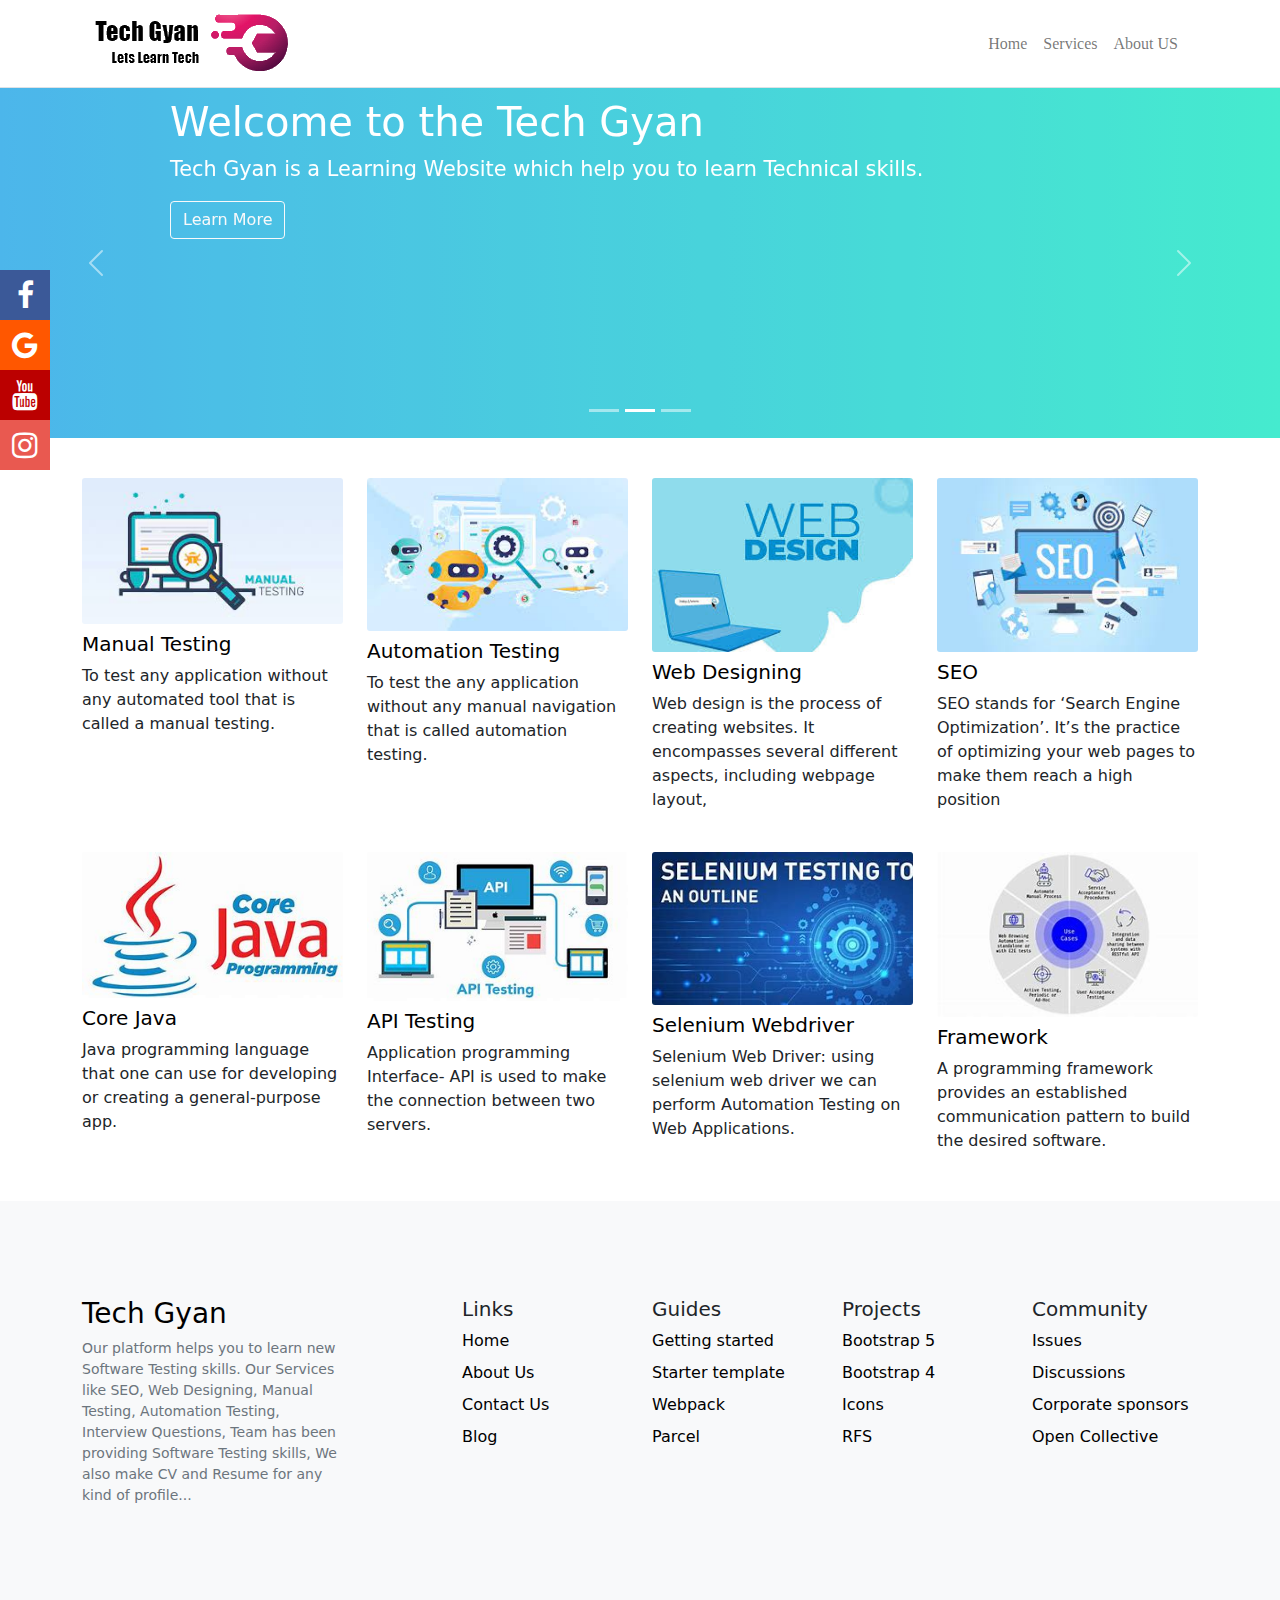
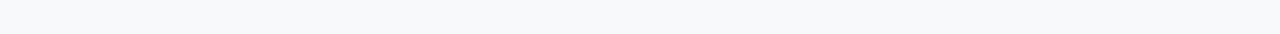
<file: index.html>
<!DOCTYPE html>
<html lang="en">

<head>
    <meta name="fb:page_url" content="https://www.facebook.com/techgyanwithtarun">
    <meta name="google-site-verification" content="LsujIqT-tfH1qD1nkPGNm-R2Q2ys2bcRkyHBi7nlI3A">
    <meta name="og:email" content="techgyanwithtarun@gmail.com">
    <meta name="og:phone_number" content="6396459743">
    <link rel="icon" href="assets/img/Tech Logo.jpg" sizes="32x32">
    <meta name="og:street-address" content="New Rajendra Nagar hapur 245101">
    <meta name="og:locality" content="Hapur">
    <meta name="og:region" content="U.P">
    <meta name="og:postal-code" content="245101">
    <meta name="og:country-name" content="india">
    <link rel="stylesheet" href="./assets/style/index.css">
    <link rel="stylesheet" href="https://cdnjs.cloudflare.com/ajax/libs/font-awesome/4.7.0/css/font-awesome.min.css">

    <meta name="robots" content="max-image-preview:large">

    <!-- This site is optimized with the Yoast SEO plugin -->
    <!-- Global site tag (gtag.js) - Google Analytics -->
    <script async="" src="https://www.googletagmanager.com/gtag/js?id=G-K04Q409TX1"></script>
    <script>
        window.dataLayer = window.dataLayer || [];

        function gtag() {
            dataLayer.push(arguments);
        }
        gtag('js', new Date());

        gtag('config', 'G-K04Q409TX1');
    </script>
    <meta name="robots" content="max-snippet:-1, max-image-preview:large, max-video-preview:-1">
    <link rel="canonical" href="https://techgyan.store/">
    <meta property="og:locale" content="en_US">
    <meta property="og:type" content="website">
    <meta property="og:title" content="Home — TechGyan - It is all about Software Testing">
    <meta property="og:description" content="Our platform helps you to learn new Software Testing skills. Our Services like SEO, Web Designing, Manual Testing, Automation Testing, Interview Questions,  Team has been providing Software Testing skills, We also make CV and Resume for any kind of profile...">
    <meta property="og:url" content="https://techgyan.store/">
    <meta property="og:site_name" content="TechGyan - Software Testing and Learning">
    <meta name="twitter:card" content="summary">
    <meta name="keywords" content="Tech Gyan, Techgayn">
    <meta name="description" content="Tech Gyan is a place where you can learn Software Testing, SEO Affilite MArketing. We are also Give you the Interview Question to inhance your interview skills ">
    <meta name=" subject " content="Software Testing ">
    <meta name="copyright " content="Tech Gyan ">
    <meta name="language " content="en ">
    <meta name="robots " content="index,follow ">
    <meta name="abstract " content="Tech Gyan the Learing Platforam ">
    <meta name="topic " content="Software Testing">
    <meta name="summary " content=" ">
    <meta name="Classification " content="Learing">
    <meta name="author " content="Tarun Sharma, techgyanwithtarun@gmail.com ">
    <meta name="designer " content="Tech Gayn ">
    <meta name="copyright " content=" Tech Gyan">
    <meta name="reply-to " content="techgyanwithtarun@gmail.com">
    <meta name="owner " content=" ">
    <meta name="url " content="http://techgyan.store/">
    <meta name=" identifier-URL " content="http://techgyan.store/ ">
    <meta name="directory " content="submission ">
    <meta name="category " content="Software Testing ">
    <meta name="coverage " content="Worldwide ">
    <meta name="distribution " content="Global ">
    <meta name="rating " content="General ">
    <meta name="revisit-after " content="1 days ">
    <meta http-equiv="Expires " content="0 ">
    <meta http-equiv="Pragma " content="no-cache ">
    <meta http-equiv="Cache-Control " content="no-cache ">
    <meta charset="UTF-8">
    <meta http-equiv="X-UA-Compatible" content="IE=edge">
    <meta name="viewport" content="width=device-width, initial-scale=1.0">
    <title>Tech Gyan || Home</title>
    <link rel="stylesheet" href="./assets/bootstrap/bootstrap.min.css">
    <link rel="stylesheet" href="./assets/style/index.css">
    <link rel="stylesheet" type="text/css" href="./assets/style/text.css">
</head>

<body>

    <header class="container-fluid bg-white border-bottom bg-light">
         <!-- Navbar -->
         <nav class="navbar navbar-expand-lg navbar-light container">
            <div class="container-fluid">
               <a class="navbar-brand" href="./index.html">
                   <img class="d-block img-fluid" src="./assets/img/loho.png" alt="Tech Gyan">
               </a>
               <button class="navbar-toggler" type="button" data-bs-toggle="collapse"
                  data-bs-target="#navbarSupportedContent" aria-controls="navbarSupportedContent" aria-expanded="false"
                  aria-label="Toggle navigation">
                  <span class="navbar-toggler-icon"></span>
               </button>
               <div class="collapse navbar-collapse" id="navbarSupportedContent">
                  <ul class="navbar-nav ms-auto mb-2 mb-lg-0" id="navbar-nav"></ul>
               </div>
            </div>
         </nav>
         <!-- Navbar End -->
    </header>

    <div id="carouselExampleFade" class="carousel slide carousel-fade" data-bs-ride="carousel">

        <div class="carousel-indicators">
            <button type="button" data-bs-target="#carouselExampleFade" data-bs-slide-to="0"></button>
            <button type="button" data-bs-target="#carouselExampleFade" data-bs-slide-to="1" class="active"></button>
            <button type="button" data-bs-target="#carouselExampleFade" data-bs-slide-to="2"></button>
        </div>

        <div class="carousel-inner">
            <div class="carousel-item active carousel-item-start" data-bs-interval="5000">
                <div class="slider-container">
                    <div class="slide-bg slide-bg-1"></div>
                    <div class="carousel-caption">
                        <h5>Software Testing</h5>
                        <p>Learn Software Testing with Tech Gyan.</p>
                        <a class="btn btn-outline-light" href="post.html">Learn More</a>
                    </div>
                </div>
            </div>
            <div class="carousel-item carousel-item-next carousel-item-start" data-bs-interval="5000">
                <div class="slider-container">
                    <div class="slide-bg slide-bg-2"></div>
                    <div class="carousel-caption">
                        <h5>Welcome to the Tech Gyan</h5>
                        <p>Tech Gyan is a Learning Website which help you to learn Technical skills.</p>
                        <a class="btn btn-outline-light" href="https://www.facebook.com/techgyanwithtarun">Learn More</a>
                    </div>
                </div>
            </div>
            <div class="carousel-item" data-bs-interval="5000">
                <div class="slider-container">
                    <div class="slide-bg slide-bg-3"></div>
                    <div class="carousel-caption">
                        <h5>Resume or CV</h5>
                        <p>If you want a perfasonal resume so Tech Gayn is the right Place.</p>
                        <a class="btn btn-outline-light" href="contact.html">Learn More</a>
                    </div>
                </div>
            </div>
        </div>

        <button class="carousel-control-prev carousel-control-btns" type="button" data-bs-target="#carouselExampleFade" data-bs-slide="prev">
         <span class="carousel-control-prev-icon" aria-hidden="true"></span>
         <span class="visually-hidden">Previous</span>
      </button>
        <button class="carousel-control-next carousel-control-btns" type="button" data-bs-target="#carouselExampleFade" data-bs-slide="next">
         <span class="carousel-control-next-icon" aria-hidden="true"></span>
         <span class="visually-hidden">Next</span>
      </button>
    </div>
    <div class="container my-4 post-container ">
        <div class="row ">
            <div class="col-md-3 my-3 ">
                <div class="card border-0 ">
                    <img src="./assets/img/manual-testing.jpg " class="card-img ">
                    <div class="card-body p-0 py-2 ">
                        <h5 class="card-title " "><a href="manual-testing.html " >Manual Testing</a>
                        </h5>
                        <p class="card-text ">To test any application without any automated tool that is called a manual testing.</p>
                    </div>
                </div>
            </div>
            <div class="col-md-3 my-3 ">
                <div class="card border-0 ">
                    <img src="./assets/img/automation-testing.jpg " class="card-img ">
                    <div class="card-body p-0 py-2 ">
                        <h5 class="card-title " "><a href="# ">Automation Testing</a></h5>
                        <p class="card-text ">To test the any application without any manual navigation that is called automation testing.</p>
                    </div>
                </div>
            </div>
            <div class="col-md-3 my-3 ">
                <div class="card border-0 ">
                    <img src="./assets/img/web-designing.jpg " class="card-img ">
                    <div class="card-body p-0 py-2 ">
                        <h5 class="card-title " "><a href="# ">Web Designing</a></h5>
                        <p class="card-text ">Web design is the process of creating websites. It encompasses several different aspects, including webpage layout, </p>
                    </div>
                </div>
            </div>
            <div class="col-md-3 my-3 ">
                <div class="card border-0 ">
                    <img src="./assets/img/seo.jpg " class="card-img ">
                    <div class="card-body p-0 py-2 ">
                        <h5 class="card-title " "><a href="# ">SEO</a></h5>
                        <p class="card-text ">SEO stands for ‘Search Engine Optimization’. It’s the practice of optimizing your web pages to make them reach a high position </p>
                    </div>
                </div>
            </div>
            <div class="col-md-3 my-3 ">
                <div class="card border-0 ">
                    <img src="./assets/img/Core-java.jpg " class="card-img ">
                    <div class="card-body p-0 py-2 ">
                        <h5 class="card-title " "><a href="# ">Core Java</a></h5>
                        <p class="card-text ">Java programming language that one can use for developing or creating a general-purpose app. </p>
                    </div>
                </div>
            </div>
            <div class="col-md-3 my-3 ">
                <div class="card border-0 ">
                    <img src="./assets/img/api-testing.jpg " class="card-img ">
                    <div class="card-body p-0 py-2 ">
                        <h5 class="card-title " ">
                            <a href="# ">API Testing</a>
                        </h5>
                        <p class="card-text ">Application programming Interface- API is used to make the connection between two servers.
                        </p>
                    </div>
                </div>
            </div>
            <div class="col-md-3 my-3 ">
                <div class="card border-0 ">
                    <img src="./assets/img/Selenium.jpg " class="card-img ">
                    <div class="card-body p-0 py-2 ">
                        <h5 class="card-title " "><a href="# ">Selenium Webdriver</a></h5>
                        <p class="card-text ">Selenium Web Driver: using selenium web driver we can perform Automation Testing on Web Applications. </p>
                    </div>
                </div>
            </div>
            <div class="col-md-3 my-3 ">
                <div class="card border-0 ">
                    <img src="./assets/img/framwork.jpg " class="card-img ">
                    <div class="card-body p-0 py-2 ">
                        <h5 class="card-title " ">
                            <a href="# ">Framework</a>
                        </h5>
                        <p class="card-text "> A programming framework provides an established communication pattern to build the desired software.</p>
                    </div>
                </div>
            </div>
        </div>
    </div>

    <div class="social-media-links-container ">
        <a href="https://www.facebook.com/techgyanwithtarun " class="fa fa-facebook "></a>
        <a href="https://www.google.com/search?q=Tech+Gyan+Hapur&oq=tech+gyan+hapur&aqs=chrome.0.69i59j69i60l2.7174j0j7&sourceid=chrome&ie=UTF-8 " class="fa fa-google "></a>
        <a href="# " class="fa fa-youtube "></a>
        <a href="# " class="fa fa-instagram "></a>
    </div>

    <footer class="container-fluid py-5 bg-light footer ">
        <div class="container py-5 ">
            <div class="row ">
                <div class="col-lg-3 mb-3 ">
                    <a class="mb-2 h3 d-block link-dark text-decoration-none " href="/ ">Tech Gyan</a>
                    <p class="small text-muted ">Our platform helps you to learn new Software Testing skills. Our Services like SEO, Web Designing, Manual Testing, Automation Testing, Interview Questions, Team has been providing Software Testing skills, We also make CV and Resume
                        for any kind of profile...</p>
                </div>
                <div class="col-6 col-lg-2 offset-lg-1 mb-3 ">
                    <h5>Links</h5>
                    <ul class="list-unstyled ">
                        <li class="mb-2 "><a href="index.html ">Home</a></li>
                        <li class="mb-2 "><a href="about.html ">About Us</a></li>
                        <li class="mb-2 "><a href="contact.html ">Contact Us</a></li>
                        <li class="mb-2 "><a href="post.html ">Blog</a></li>
                    </ul>
                </div>
                <div class="col-6 col-lg-2 mb-3 ">
                    <h5>Guides</h5>
                    <ul class="list-unstyled ">
                        <li class="mb-2 "><a href="/docs/5.0/getting-started/ ">Getting started</a></li>
                        <li class="mb-2 "><a href="/docs/5.0/examples/starter-template/ ">Starter template</a></li>
                        <li class="mb-2 "><a href="/docs/5.0/getting-started/webpack/ ">Webpack</a></li>
                        <li class="mb-2 "><a href="/docs/5.0/getting-started/parcel/ ">Parcel</a></li>
                    </ul>
                </div>
                <div class="col-6 col-lg-2 mb-3 ">
                    <h5>Projects</h5>
                    <ul class="list-unstyled ">
                        <li class="mb-2 "><a href="https://github.com/twbs/bootstrap ">Bootstrap 5</a></li>
                        <li class="mb-2 "><a href="https://github.com/twbs/bootstrap/tree/v4-dev ">Bootstrap 4</a></li>
                        <li class="mb-2 "><a href="https://github.com/twbs/icons ">Icons</a></li>
                        <li class="mb-2 "><a href="https://github.com/twbs/rfs ">RFS</a></li>
                    </ul>
                </div>
                <div class="col-6 col-lg-2 mb-3 ">
                    <h5>Community</h5>
                    <ul class="list-unstyled ">
                        <li class="mb-2 "><a href="https://github.com/twbs/bootstrap/issues ">Issues</a></li>
                        <li class="mb-2 "><a href="https://github.com/twbs/bootstrap/discussions ">Discussions</a></li>
                        <li class="mb-2 "><a href="https://github.com/sponsors/twbs ">Corporate sponsors</a></li>
                        <li class="mb-2 "><a href="https://opencollective.com/bootstrap ">Open Collective</a></li>
                    </ul>
                </div>
            </div>
        </div>
    </footer>

    <script src="./assets/bootstrap/bootstrap.bundle.min.js "></script>
    <script type="text/javascript" src="./assets/js/include.js"></script>
</body>

</html>
</file>
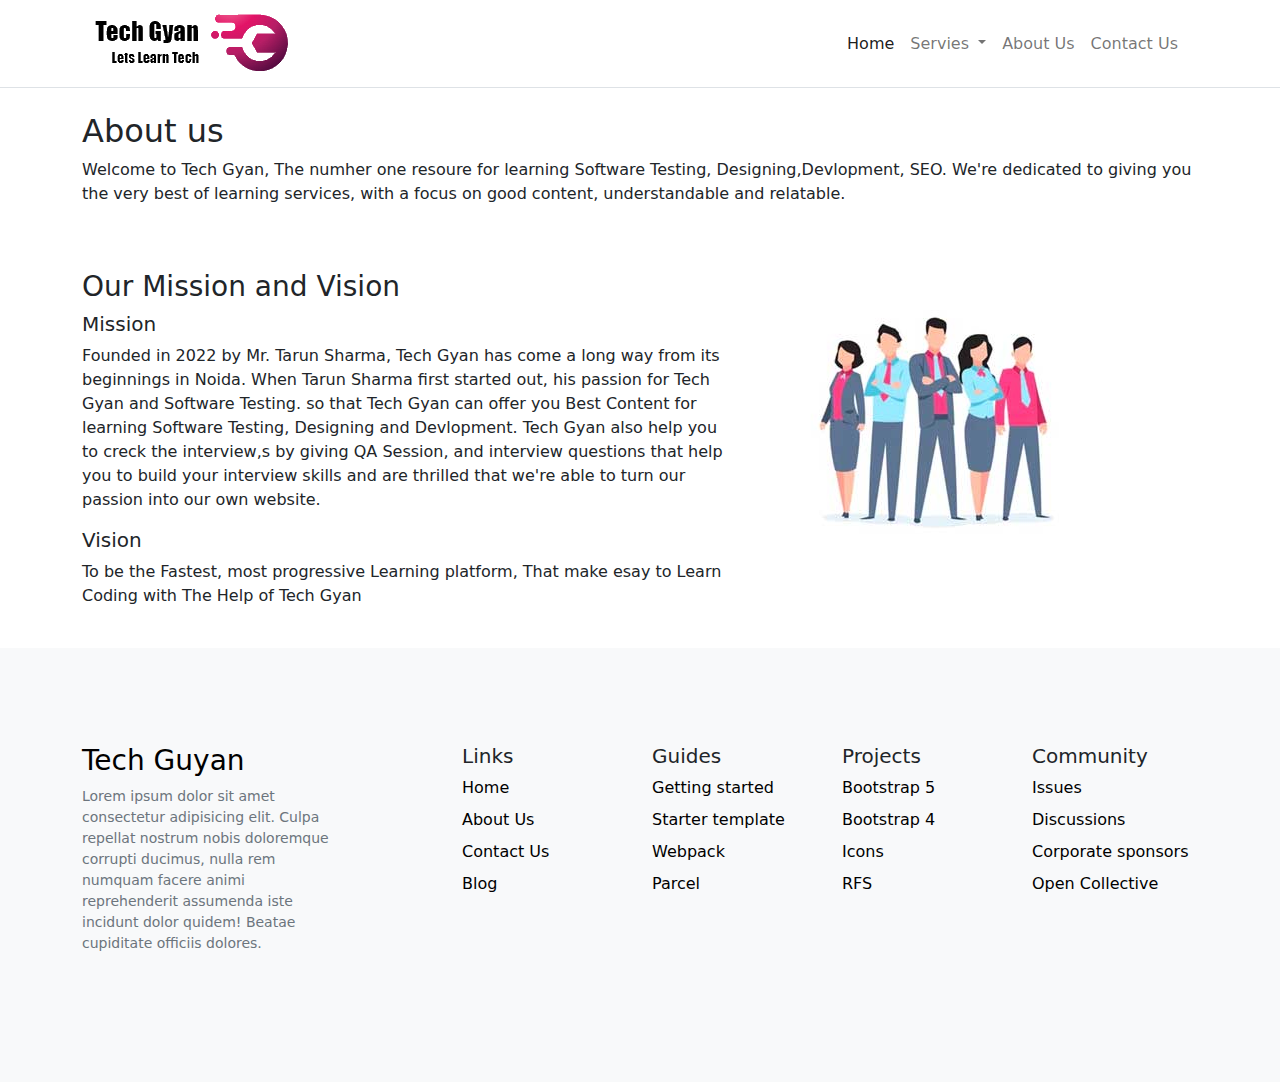
<file: about.html>
<!DOCTYPE html>
<html lang="en">

<head>
    <meta name="fb:page_url" content="https://www.facebook.com/techgyanwithtarun">
    <meta name="google-site-verification" content="LsujIqT-tfH1qD1nkPGNm-R2Q2ys2bcRkyHBi7nlI3A">
    <meta name="og:email" content="techgyanwithtarun@gmail.com">
    <meta name="og:phone_number" content="6396459743">
    <link rel="icon" href="assets/img/Tech Logo.jpg" sizes="32x32">
    <meta name="og:street-address" content="New Rajendra Nagar hapur 245101">
    <meta name="og:locality" content="Hapur">
    <meta name="og:region" content="U.P">
    <meta name="og:postal-code" content="245101">
    <meta name="og:country-name" content="india">

    <meta name="robots" content="max-image-preview:large">

    <!-- This site is optimized with the Yoast SEO plugin -->
    <!-- Global site tag (gtag.js) - Google Analytics -->
    <script async="" src="https://www.googletagmanager.com/gtag/js?id=G-K04Q409TX1"></script>
    <script>
        window.dataLayer = window.dataLayer || [];

        function gtag() {
            dataLayer.push(arguments);
        }
        gtag('js', new Date());

        gtag('config', 'G-K04Q409TX1');
    </script>
    <meta name="robots" content="max-snippet:-1, max-image-preview:large, max-video-preview:-1">
    <link rel="canonical" href="https://techgyan.store/">
    <meta property="og:locale" content="en_US">
    <meta property="og:type" content="website">
    <meta property="og:title" content="Home — TechGyan - It is all about Software Testing">
    <meta property="og:description" content="Our platform helps you to learn new Software Testing skills. Our Services like SEO, Web Designing, Manual Testing, Automation Testing, Interview Questions,  Team has been providing Software Testing skills, We also make CV and Resume for any kind of profile...">
    <meta property="og:url" content="https://techgyan.store/">
    <meta property="og:site_name" content="TechGyan - Software Testing and Learning">
    <meta name="twitter:card" content="summary">
    <meta name="keywords" content="Tech Gyan, Techgayn">
    <meta name="description" content="Tech Gyan is a place where you can learn Software Testing, SEO Affilite MArketing. We are also Give you the Interview Question to inhance your interview skills ">
    <meta name=" subject " content="Software Testing ">
    <meta name="copyright " content="Tech Gyan ">
    <meta name="language " content="en ">
    <meta name="robots " content="index,follow ">
    <meta name="abstract " content="Tech Gyan the Learing Platforam ">
    <meta name="topic " content="Software Testing">
    <meta name="summary " content=" ">
    <meta name="Classification " content="Learing">
    <meta name="author " content="Tarun Sharma, techgyanwithtarun@gmail.com ">
    <meta name="designer " content="Tech Gayn ">
    <meta name="copyright " content=" Tech Gyan">
    <meta name="reply-to " content="techgyanwithtarun@gmail.com">
    <meta name="owner " content=" ">
    <meta name="url " content="http://techgyan.store/">
    <meta name=" identifier-URL " content="http://techgyan.store/ ">
    <meta name="directory " content="submission ">
    <meta name="category " content="Software Testing ">
    <meta name="coverage " content="Worldwide ">
    <meta name="distribution " content="Global ">
    <meta name="rating " content="General ">
    <meta name="revisit-after " content="1 days ">
    <meta http-equiv="Expires " content="0 ">
    <meta http-equiv="Pragma " content="no-cache ">
    <meta http-equiv="Cache-Control " content="no-cache ">
    <meta charset="UTF-8">
    <meta http-equiv="X-UA-Compatible" content="IE=edge">
    <meta name="viewport" content="width=device-width, initial-scale=1.0">
    <title>Tech Gyan || About Us</title>
    <link rel="stylesheet" href="./assets/bootstrap/bootstrap.min.css">
    <link rel="stylesheet" href="./assets/style/index.css">
</head>

<body>

    <header class="container-fluid bg-white border-bottom">
        <nav class="navbar navbar-expand-lg navbar-light container">
            <div class="container-fluid">
                <a class="navbar-brand" href="./index.html">
                    <img class="d-block img-fluid" src="./assets/img/loho.png" alt="Tech Gyan">
                </a>
                <button class="navbar-toggler" type="button" data-bs-toggle="collapse" data-bs-target="#navbarSupportedContent" aria-controls="navbarSupportedContent" aria-expanded="false" aria-label="Toggle navigation">
               <span class="navbar-toggler-icon"></span>
            </button>
                <div class="collapse navbar-collapse" id="navbarSupportedContent">
                    <ul class="navbar-nav ms-auto mb-2 mb-lg-0">
                        <li class="nav-item">
                            <a class="nav-link active" aria-current="page" href="./index.html">Home</a>
                        </li>

                        <li class="nav-item dropdown">
                            <a class="nav-link dropdown-toggle" href="#" id="navbarDropdown" role="button" data-bs-toggle="dropdown" aria-expanded="false">
                        Servies 
                     </a>
                            <ul class="dropdown-menu" aria-labelledby="navbarDropdown">
                                <li><a class="dropdown-item" href="#">Web Designning</a></li>
                                <li><a class="dropdown-item" href="#">Software Devlopment</a></li>
                                <li><a class="dropdown-item" href="#">SEO Marketing</a></li>
                                <li><a class="dropdown-item" href="#">Software Testing</a></li>
                                <li>
                                    <a class="dropdown-item" href="#">Business Solutions</a>
                                </li>

                            </ul>
                        </li>
                        <li class="nav-item">
                            <a class="nav-link" href="#">About Us</a>
                        </li>
                        <li class="nav-item">
                            <a class="nav-link" href="contact.html ">Contact Us</a>
                        </li>
                    </ul>
                </div>
            </div>
        </nav>
    </header>

    <section id="about-us" class="about-us section-bg-text-primary justify-content-center my-4">
        <div class=" container ">

            <div class="section-title ">
                <h2>About us</h2>
                <p>Welcome to Tech Gyan, The numher one resoure for learning Software Testing, Designing,Devlopment, SEO. We're dedicated to giving you the very best of learning services, with a focus on good content, understandable and relatable.</p>
            </div>

            <div class="row content ">
                <div class="col-md-5 order-1 order-md-2 ">
                    <img src="assets//img/About Us.jpg" class="img-fluid ">
                </div>
                <div class="col-md-7 pt-5 order-2 order-md-1 ">
                    <h3>Our Mission and Vision</h3>
                    <div>
                        <h5>Mission</h5>
                        <p>Founded in 2022 by Mr. Tarun Sharma, Tech Gyan has come a long way from its beginnings in Noida. When Tarun Sharma first started out, his passion for Tech Gyan and Software Testing. so that Tech Gyan can offer you Best Content
                            for learning Software Testing, Designing and Devlopment. Tech Gyan also help you to creck the interview,s by giving QA Session, and interview questions that help you to build your interview skills and are thrilled that we're
                            able to turn our passion into our own website.</p>
                    </div>
                    <div>
                        <h5>Vision</h5>
                        <p>To be the Fastest, most progressive Learning platform, That make esay to Learn Coding with The Help of Tech Gyan</p>
                    </div>
                </div>
            </div>

        </div>
    </section>

    <footer class="container-fluid py-5 bg-light footer">
        <div class="container py-5">
            <div class="row">
                <div class="col-lg-3 mb-3">
                    <a class="mb-2 h3 d-block link-dark text-decoration-none" href="/">Tech Guyan</a>
                    <p class="small text-muted">Lorem ipsum dolor sit amet consectetur adipisicing elit. Culpa repellat nostrum nobis doloremque corrupti ducimus, nulla rem numquam facere animi reprehenderit assumenda iste incidunt dolor quidem! Beatae cupiditate officiis dolores.</p>
                </div>
                <div class="col-6 col-lg-2 offset-lg-1 mb-3">
                    <h5>Links</h5>
                    <ul class="list-unstyled">
                        <li class="mb-2"><a href="#">Home</a></li>
                        <li class="mb-2"><a href="#">About Us</a></li>
                        <li class="mb-2"><a href="#">Contact Us</a></li>
                        <li class="mb-2"><a href="#">Blog</a></li>
                    </ul>
                </div>
                <div class="col-6 col-lg-2 mb-3">
                    <h5>Guides</h5>
                    <ul class="list-unstyled">
                        <li class="mb-2"><a href="/docs/5.0/getting-started/">Getting started</a></li>
                        <li class="mb-2"><a href="/docs/5.0/examples/starter-template/">Starter template</a></li>
                        <li class="mb-2"><a href="/docs/5.0/getting-started/webpack/">Webpack</a></li>
                        <li class="mb-2"><a href="/docs/5.0/getting-started/parcel/">Parcel</a></li>
                    </ul>
                </div>
                <div class="col-6 col-lg-2 mb-3">
                    <h5>Projects</h5>
                    <ul class="list-unstyled">
                        <li class="mb-2"><a href="https://github.com/twbs/bootstrap">Bootstrap 5</a></li>
                        <li class="mb-2"><a href="https://github.com/twbs/bootstrap/tree/v4-dev">Bootstrap 4</a></li>
                        <li class="mb-2"><a href="https://github.com/twbs/icons">Icons</a></li>
                        <li class="mb-2"><a href="https://github.com/twbs/rfs">RFS</a></li>
                    </ul>
                </div>
                <div class="col-6 col-lg-2 mb-3">
                    <h5>Community</h5>
                    <ul class="list-unstyled">
                        <li class="mb-2"><a href="https://github.com/twbs/bootstrap/issues">Issues</a></li>
                        <li class="mb-2"><a href="https://github.com/twbs/bootstrap/discussions">Discussions</a></li>
                        <li class="mb-2"><a href="https://github.com/sponsors/twbs">Corporate sponsors</a></li>
                        <li class="mb-2"><a href="https://opencollective.com/bootstrap">Open Collective</a></li>
                    </ul>
                </div>
            </div>
        </div>
    </footer>

    <script src="./assets/bootstrap/bootstrap.bundle.min.js"></script>
</body>

</html>
</file>
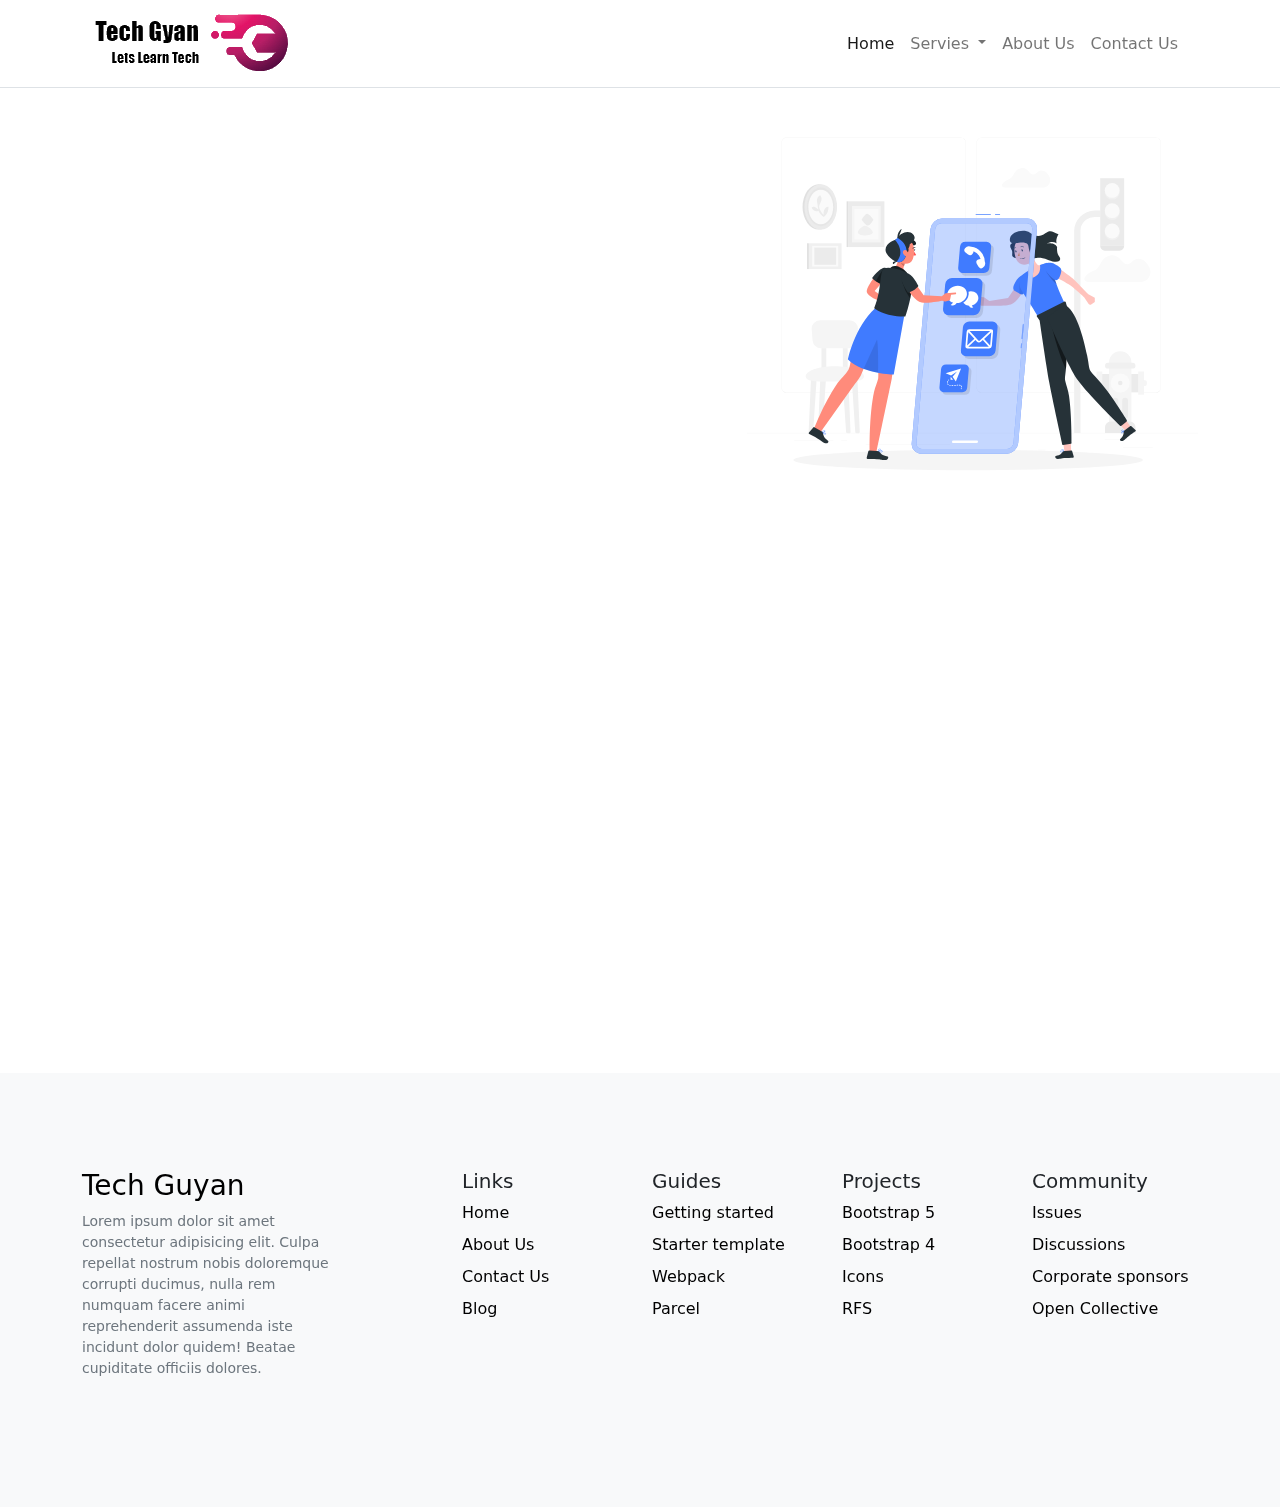
<file: contact.html>
<!DOCTYPE html>
<html lang="en">

<head>
    <meta name="fb:page_url" content="https://www.facebook.com/techgyanwithtarun">
    <meta name="google-site-verification" content="LsujIqT-tfH1qD1nkPGNm-R2Q2ys2bcRkyHBi7nlI3A">
    <meta name="og:email" content="techgyanwithtarun@gmail.com">
    <meta name="og:phone_number" content="6396459743">
    <link rel="icon" href="assets/img/Tech Logo.jpg" sizes="32x32">
    <meta name="og:street-address" content="New Rajendra Nagar hapur 245101">
    <meta name="og:locality" content="Hapur">
    <meta name="og:region" content="U.P">
    <meta name="og:postal-code" content="245101">
    <meta name="og:country-name" content="india">

    <meta name="robots" content="max-image-preview:large">

    <!-- This site is optimized with the Yoast SEO plugin -->
    <!-- Global site tag (gtag.js) - Google Analytics -->
    <script async="" src="https://www.googletagmanager.com/gtag/js?id=G-K04Q409TX1"></script>
    <script>
        window.dataLayer = window.dataLayer || [];

        function gtag() {
            dataLayer.push(arguments);
        }
        gtag('js', new Date());

        gtag('config', 'G-K04Q409TX1');
    </script>
    <meta name="robots" content="max-snippet:-1, max-image-preview:large, max-video-preview:-1">
    <link rel="canonical" href="https://techgyan.store/">
    <meta property="og:locale" content="en_US">
    <meta property="og:type" content="website">
    <meta property="og:title" content="Home — TechGyan - It is all about Software Testing">
    <meta property="og:description" content="Our platform helps you to learn new Software Testing skills. Our Services like SEO, Web Designing, Manual Testing, Automation Testing, Interview Questions,  Team has been providing Software Testing skills, We also make CV and Resume for any kind of profile...">
    <meta property="og:url" content="https://techgyan.store/">
    <meta property="og:site_name" content="TechGyan - Software Testing and Learning">
    <meta name="twitter:card" content="summary">
    <meta name="keywords" content="Tech Gyan, Techgayn">
    <meta name="description" content="Tech Gyan is a place where you can learn Software Testing, SEO Affilite MArketing. We are also Give you the Interview Question to inhance your interview skills ">
    <meta name=" subject " content="Software Testing ">
    <meta name="copyright " content="Tech Gyan ">
    <meta name="language " content="en ">
    <meta name="robots " content="index,follow ">
    <meta name="abstract " content="Tech Gyan the Learing Platforam ">
    <meta name="topic " content="Software Testing">
    <meta name="summary " content=" ">
    <meta name="Classification " content="Learing">
    <meta name="author " content="Tarun Sharma, techgyanwithtarun@gmail.com ">
    <meta name="designer " content="Tech Gayn ">
    <meta name="copyright " content=" Tech Gyan">
    <meta name="reply-to " content="techgyanwithtarun@gmail.com">
    <meta name="owner " content=" ">
    <meta name="url " content="http://techgyan.store/">
    <meta name=" identifier-URL " content="http://techgyan.store/ ">
    <meta name="directory " content="submission ">
    <meta name="category " content="Software Testing ">
    <meta name="coverage " content="Worldwide ">
    <meta name="distribution " content="Global ">
    <meta name="rating " content="General ">
    <meta name="revisit-after " content="1 days ">
    <meta http-equiv="Expires " content="0 ">
    <meta http-equiv="Pragma " content="no-cache ">
    <meta http-equiv="Cache-Control " content="no-cache ">
    <meta charset="UTF-8">
    <meta http-equiv="X-UA-Compatible" content="IE=edge">
    <meta name="viewport" content="width=device-width, initial-scale=1.0">
    <title>Tech Gyan || Contact Us</title>
    <link rel="stylesheet" href="./assets/bootstrap/bootstrap.min.css">
    <link rel="stylesheet" href="./assets/style/index.css">
</head>

<body>

    <header class="container-fluid bg-white border-bottom">
        <nav class="navbar navbar-expand-lg navbar-light container">
            <div class="container-fluid">
                <a class="navbar-brand" href="./index.html">
                    <img class="d-block img-fluid" src="./assets/img/loho.png" alt="Tech Gyan">
                </a>
                <button class="navbar-toggler" type="button" data-bs-toggle="collapse" data-bs-target="#navbarSupportedContent" aria-controls="navbarSupportedContent" aria-expanded="false" aria-label="Toggle navigation">
               <span class="navbar-toggler-icon"></span>
            </button>
                <div class="collapse navbar-collapse" id="navbarSupportedContent">
                    <ul class="navbar-nav ms-auto mb-2 mb-lg-0">
                        <li class="nav-item">
                            <a class="nav-link active" aria-current="page" href="./index.html">Home</a>
                        </li>

                        <li class="nav-item dropdown">
                            <a class="nav-link dropdown-toggle" href="#" id="navbarDropdown" role="button" data-bs-toggle="dropdown" aria-expanded="false">
                        Servies 
                     </a>
                            <ul class="dropdown-menu" aria-labelledby="navbarDropdown">
                                <li><a class="dropdown-item" href="#">Web Designning</a></li>
                                <li><a class="dropdown-item" href="#">Software Devlopment</a></li>
                                <li><a class="dropdown-item" href="#">SEO Marketing</a></li>
                                <li><a class="dropdown-item" href="#">Software Testing</a></li>
                                <li>
                                    <a class="dropdown-item" href="#">Business Solutions</a>
                                </li>

                            </ul>
                        </li>
                        <li class="nav-item">
                            <a class="nav-link" href="about.html">About Us</a>
                        </li>
                        <li class="nav-item">
                            <a class="nav-link" href="contact.html ">Contact Us</a>
                        </li>
                    </ul>
                </div>
            </div>
        </nav>
    </header>
    <section id="contact us content-center">

        <div class="container text-center">
            <div class=" row content ">
                <div class="col-md-7">
                    <iframe src=" https://docs.google.com/forms/d/e/1FAIpQLSceSaI77H3lI_GCfqslSdpG9NOO12UE9VLrbXC-IWH7y8RFPQ/viewform?embedded=true " width="100% " height="978" frameborder="0 " marginheight="0 " marginwidth="0 ">
                        Loading…</iframe>
                </div>
                <div class="col-md-5">
                    <img src="./assets/img/contact-us-bg.svg" class="img-fluid">
                </div>
            </div>
        </div>

    </section>
    <footer class="container-fluid py-5 bg-light footer ">
        <div class="container py-5 ">
            <div class="row ">
                <div class="col-lg-3 mb-3 ">
                    <a class="mb-2 h3 d-block link-dark text-decoration-none " href="/ ">Tech Guyan</a>
                    <p class="small text-muted ">Lorem ipsum dolor sit amet consectetur adipisicing elit. Culpa repellat nostrum nobis doloremque corrupti ducimus, nulla rem numquam facere animi reprehenderit assumenda iste incidunt dolor quidem! Beatae cupiditate officiis dolores.</p>
                </div>
                <div class="col-6 col-lg-2 offset-lg-1 mb-3 ">
                    <h5>Links</h5>
                    <ul class="list-unstyled ">
                        <li class="mb-2 "><a href="# ">Home</a></li>
                        <li class="mb-2 "><a href="# ">About Us</a></li>
                        <li class="mb-2 "><a href="# ">Contact Us</a></li>
                        <li class="mb-2 "><a href="# ">Blog</a></li>
                    </ul>
                </div>
                <div class="col-6 col-lg-2 mb-3 ">
                    <h5>Guides</h5>
                    <ul class="list-unstyled ">
                        <li class="mb-2 "><a href="/docs/5.0/getting-started/ ">Getting started</a></li>
                        <li class="mb-2 "><a href="/docs/5.0/examples/starter-template/ ">Starter template</a></li>
                        <li class="mb-2 "><a href="/docs/5.0/getting-started/webpack/ ">Webpack</a></li>
                        <li class="mb-2 "><a href="/docs/5.0/getting-started/parcel/ ">Parcel</a></li>
                    </ul>
                </div>
                <div class="col-6 col-lg-2 mb-3 ">
                    <h5>Projects</h5>
                    <ul class="list-unstyled ">
                        <li class="mb-2 "><a href="https://github.com/twbs/bootstrap ">Bootstrap 5</a></li>
                        <li class="mb-2 "><a href="https://github.com/twbs/bootstrap/tree/v4-dev ">Bootstrap 4</a></li>
                        <li class="mb-2 "><a href="https://github.com/twbs/icons ">Icons</a></li>
                        <li class="mb-2 "><a href="https://github.com/twbs/rfs ">RFS</a></li>
                    </ul>
                </div>
                <div class="col-6 col-lg-2 mb-3 ">
                    <h5>Community</h5>
                    <ul class="list-unstyled ">
                        <li class="mb-2 "><a href="https://github.com/twbs/bootstrap/issues ">Issues</a></li>
                        <li class="mb-2 "><a href="https://github.com/twbs/bootstrap/discussions ">Discussions</a></li>
                        <li class="mb-2 "><a href="https://github.com/sponsors/twbs ">Corporate sponsors</a></li>
                        <li class="mb-2 "><a href="https://opencollective.com/bootstrap ">Open Collective</a></li>
                    </ul>
                </div>
            </div>
        </div>
    </footer>

    <script src="./assets/bootstrap/bootstrap.bundle.min.js "></script>
</body>

</html>
</file>
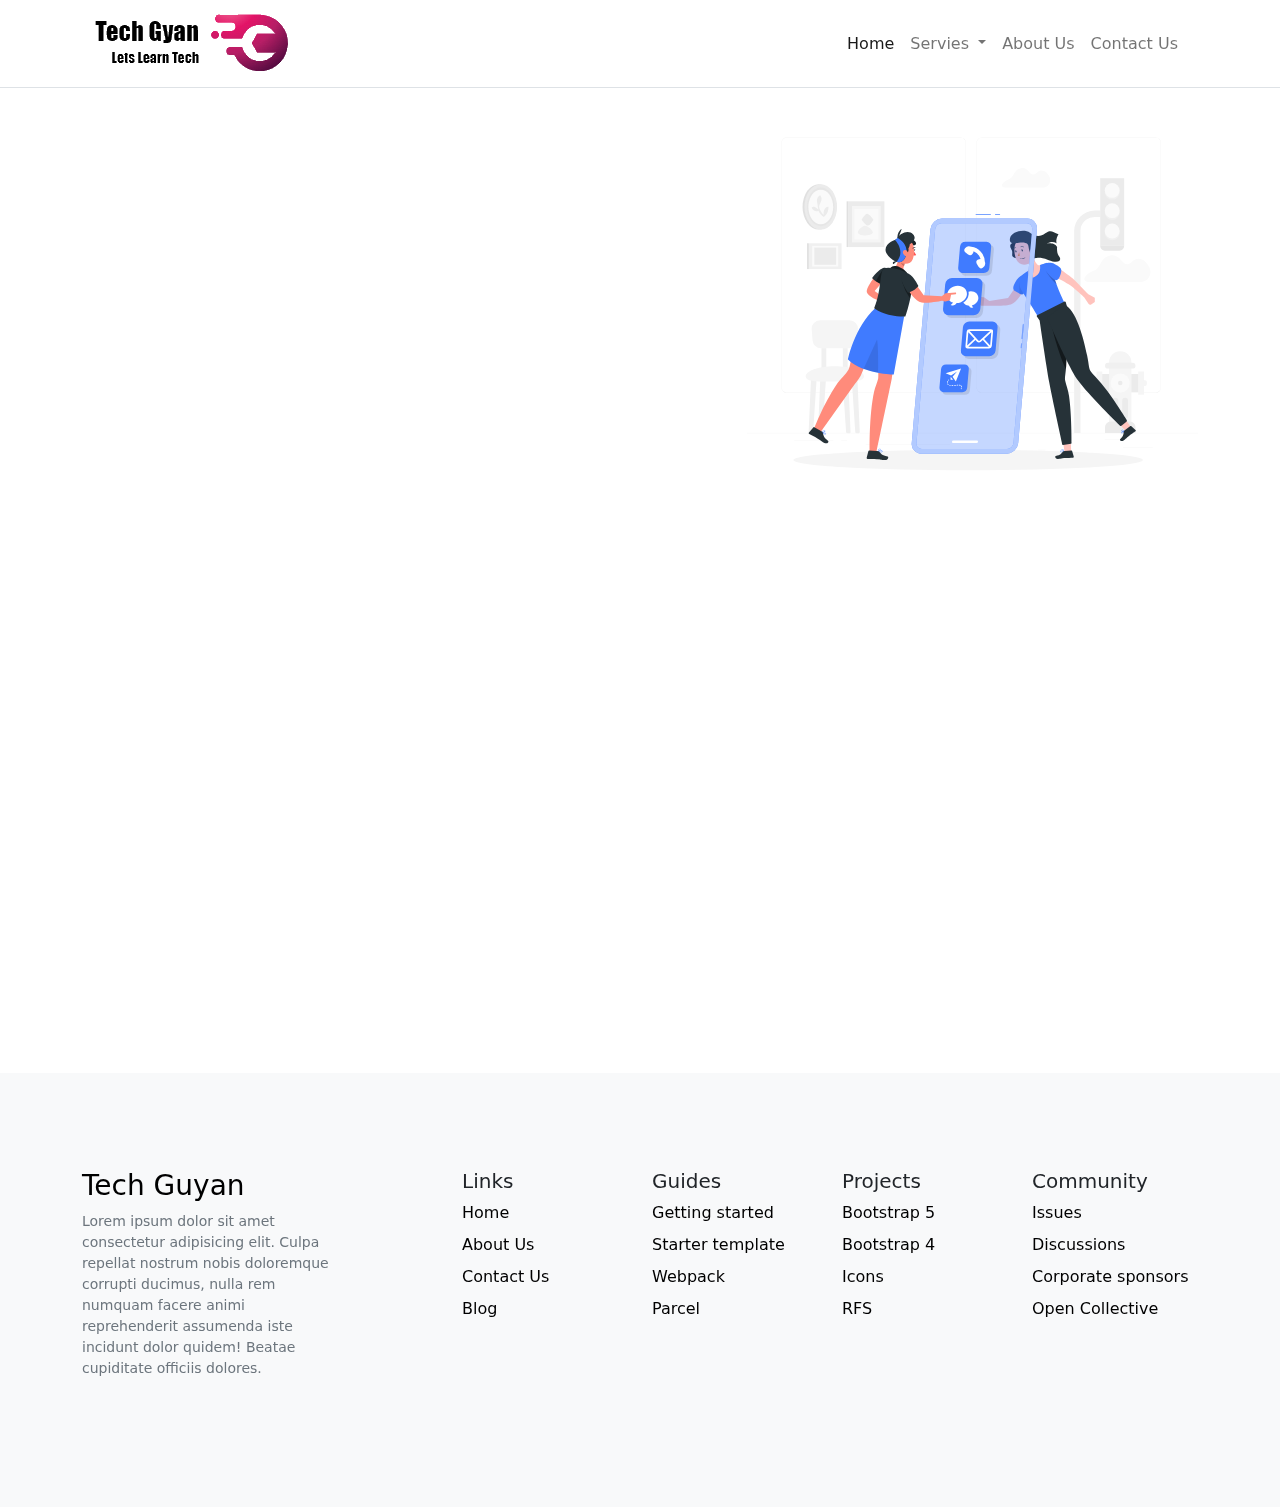
<file: contactus.html>
<!DOCTYPE html>
<html lang="en">

<head>
    <meta name="fb:page_url" content="https://www.facebook.com/techgyanwithtarun">
    <meta name="google-site-verification" content="LsujIqT-tfH1qD1nkPGNm-R2Q2ys2bcRkyHBi7nlI3A">
    <meta name="og:email" content="techgyanwithtarun@gmail.com">
    <meta name="og:phone_number" content="6396459743">
    <link rel="icon" href="assets/img/Tech Logo.jpg" sizes="32x32">
    <meta name="og:street-address" content="New Rajendra Nagar hapur 245101">
    <meta name="og:locality" content="Hapur">
    <meta name="og:region" content="U.P">
    <meta name="og:postal-code" content="245101">
    <meta name="og:country-name" content="india">

    <meta name="robots" content="max-image-preview:large">

    <!-- This site is optimized with the Yoast SEO plugin -->
    <!-- Global site tag (gtag.js) - Google Analytics -->
    <script async="" src="https://www.googletagmanager.com/gtag/js?id=G-K04Q409TX1"></script>
    <script>
        window.dataLayer = window.dataLayer || [];

        function gtag() {
            dataLayer.push(arguments);
        }
        gtag('js', new Date());

        gtag('config', 'G-K04Q409TX1');
    </script>
    <meta name="robots" content="max-snippet:-1, max-image-preview:large, max-video-preview:-1">
    <link rel="canonical" href="https://techgyan.store/">
    <meta property="og:locale" content="en_US">
    <meta property="og:type" content="website">
    <meta property="og:title" content="Home — TechGyan - It is all about Software Testing">
    <meta property="og:description" content="Our platform helps you to learn new Software Testing skills. Our Services like SEO, Web Designing, Manual Testing, Automation Testing, Interview Questions,  Team has been providing Software Testing skills, We also make CV and Resume for any kind of profile...">
    <meta property="og:url" content="https://techgyan.store/">
    <meta property="og:site_name" content="TechGyan - Software Testing and Learning">
    <meta name="twitter:card" content="summary">
    <meta name="keywords" content="Tech Gyan, Techgayn">
    <meta name="description" content="Tech Gyan is a place where you can learn Software Testing, SEO Affilite MArketing. We are also Give you the Interview Question to inhance your interview skills ">
    <meta name=" subject " content="Software Testing ">
    <meta name="copyright " content="Tech Gyan ">
    <meta name="language " content="en ">
    <meta name="robots " content="index,follow ">
    <meta name="abstract " content="Tech Gyan the Learing Platforam ">
    <meta name="topic " content="Software Testing">
    <meta name="summary " content=" ">
    <meta name="Classification " content="Learing">
    <meta name="author " content="Tarun Sharma, techgyanwithtarun@gmail.com ">
    <meta name="designer " content="Tech Gayn ">
    <meta name="copyright " content=" Tech Gyan">
    <meta name="reply-to " content="techgyanwithtarun@gmail.com">
    <meta name="owner " content=" ">
    <meta name="url " content="http://techgyan.store/">
    <meta name=" identifier-URL " content="http://techgyan.store/ ">
    <meta name="directory " content="submission ">
    <meta name="category " content="Software Testing ">
    <meta name="coverage " content="Worldwide ">
    <meta name="distribution " content="Global ">
    <meta name="rating " content="General ">
    <meta name="revisit-after " content="1 days ">
    <meta http-equiv="Expires " content="0 ">
    <meta http-equiv="Pragma " content="no-cache ">
    <meta http-equiv="Cache-Control " content="no-cache ">
    <meta charset="UTF-8">
    <meta http-equiv="X-UA-Compatible" content="IE=edge">
    <meta name="viewport" content="width=device-width, initial-scale=1.0">
    <title>Tech Gyan || About Us</title>
    <link rel="stylesheet" href="./assets/bootstrap/bootstrap.min.css">
    <link rel="stylesheet" href="./assets/style/index.css">
</head>

<body>

    <header class="container-fluid bg-white border-bottom">
        <nav class="navbar navbar-expand-lg navbar-light container">
            <div class="container-fluid">
                <a class="navbar-brand" href="./index.html">
                    <img class="d-block img-fluid" src="./assets/img/loho.png" alt="Tech Gyan">
                </a>
                <button class="navbar-toggler" type="button" data-bs-toggle="collapse" data-bs-target="#navbarSupportedContent" aria-controls="navbarSupportedContent" aria-expanded="false" aria-label="Toggle navigation">
               <span class="navbar-toggler-icon"></span>
            </button>
                <div class="collapse navbar-collapse" id="navbarSupportedContent">
                    <ul class="navbar-nav ms-auto mb-2 mb-lg-0">
                        <li class="nav-item">
                            <a class="nav-link active" aria-current="page" href="./index.html">Home</a>
                        </li>

                        <li class="nav-item dropdown">
                            <a class="nav-link dropdown-toggle" href="#" id="navbarDropdown" role="button" data-bs-toggle="dropdown" aria-expanded="false">
                        Servies 
                     </a>
                            <ul class="dropdown-menu" aria-labelledby="navbarDropdown">
                                <li><a class="dropdown-item" href="#">Web Designning</a></li>
                                <li><a class="dropdown-item" href="#">Software Devlopment</a></li>
                                <li><a class="dropdown-item" href="#">SEO Marketing</a></li>
                                <li><a class="dropdown-item" href="#">Software Testing</a></li>
                                <li>
                                    <a class="dropdown-item" href="#">Business Solutions</a>
                                </li>

                            </ul>
                        </li>
                        <li class="nav-item">
                            <a class="nav-link" href="#">About Us</a>
                        </li>
                        <li class="nav-item">
                            <a class="nav-link" href="Contactus.html ">Contact Us</a>
                        </li>
                    </ul>
                </div>
            </div>
        </nav>
    </header>
    <section id="contact us content-center">

        <div class="container text-center">
            <div class=" row content ">
                <div class="col-md-7">
                    <iframe src=" https://docs.google.com/forms/d/e/1FAIpQLSceSaI77H3lI_GCfqslSdpG9NOO12UE9VLrbXC-IWH7y8RFPQ/viewform?embedded=true " width="100% " height="978" frameborder="0 " marginheight="0 " marginwidth="0 ">
                        Loading…</iframe>
                </div>
                <div class="col-md-5">
                    <img src="./assets/img/contact-us-bg.svg" class="img-fluid">
                </div>
            </div>
        </div>

    </section>
    <footer class="container-fluid py-5 bg-light footer ">
        <div class="container py-5 ">
            <div class="row ">
                <div class="col-lg-3 mb-3 ">
                    <a class="mb-2 h3 d-block link-dark text-decoration-none " href="/ ">Tech Guyan</a>
                    <p class="small text-muted ">Lorem ipsum dolor sit amet consectetur adipisicing elit. Culpa repellat nostrum nobis doloremque corrupti ducimus, nulla rem numquam facere animi reprehenderit assumenda iste incidunt dolor quidem! Beatae cupiditate officiis dolores.</p>
                </div>
                <div class="col-6 col-lg-2 offset-lg-1 mb-3 ">
                    <h5>Links</h5>
                    <ul class="list-unstyled ">
                        <li class="mb-2 "><a href="# ">Home</a></li>
                        <li class="mb-2 "><a href="# ">About Us</a></li>
                        <li class="mb-2 "><a href="# ">Contact Us</a></li>
                        <li class="mb-2 "><a href="# ">Blog</a></li>
                    </ul>
                </div>
                <div class="col-6 col-lg-2 mb-3 ">
                    <h5>Guides</h5>
                    <ul class="list-unstyled ">
                        <li class="mb-2 "><a href="/docs/5.0/getting-started/ ">Getting started</a></li>
                        <li class="mb-2 "><a href="/docs/5.0/examples/starter-template/ ">Starter template</a></li>
                        <li class="mb-2 "><a href="/docs/5.0/getting-started/webpack/ ">Webpack</a></li>
                        <li class="mb-2 "><a href="/docs/5.0/getting-started/parcel/ ">Parcel</a></li>
                    </ul>
                </div>
                <div class="col-6 col-lg-2 mb-3 ">
                    <h5>Projects</h5>
                    <ul class="list-unstyled ">
                        <li class="mb-2 "><a href="https://github.com/twbs/bootstrap ">Bootstrap 5</a></li>
                        <li class="mb-2 "><a href="https://github.com/twbs/bootstrap/tree/v4-dev ">Bootstrap 4</a></li>
                        <li class="mb-2 "><a href="https://github.com/twbs/icons ">Icons</a></li>
                        <li class="mb-2 "><a href="https://github.com/twbs/rfs ">RFS</a></li>
                    </ul>
                </div>
                <div class="col-6 col-lg-2 mb-3 ">
                    <h5>Community</h5>
                    <ul class="list-unstyled ">
                        <li class="mb-2 "><a href="https://github.com/twbs/bootstrap/issues ">Issues</a></li>
                        <li class="mb-2 "><a href="https://github.com/twbs/bootstrap/discussions ">Discussions</a></li>
                        <li class="mb-2 "><a href="https://github.com/sponsors/twbs ">Corporate sponsors</a></li>
                        <li class="mb-2 "><a href="https://opencollective.com/bootstrap ">Open Collective</a></li>
                    </ul>
                </div>
            </div>
        </div>
    </footer>

    <script src="./assets/bootstrap/bootstrap.bundle.min.js "></script>
</body>

</html>
</file>
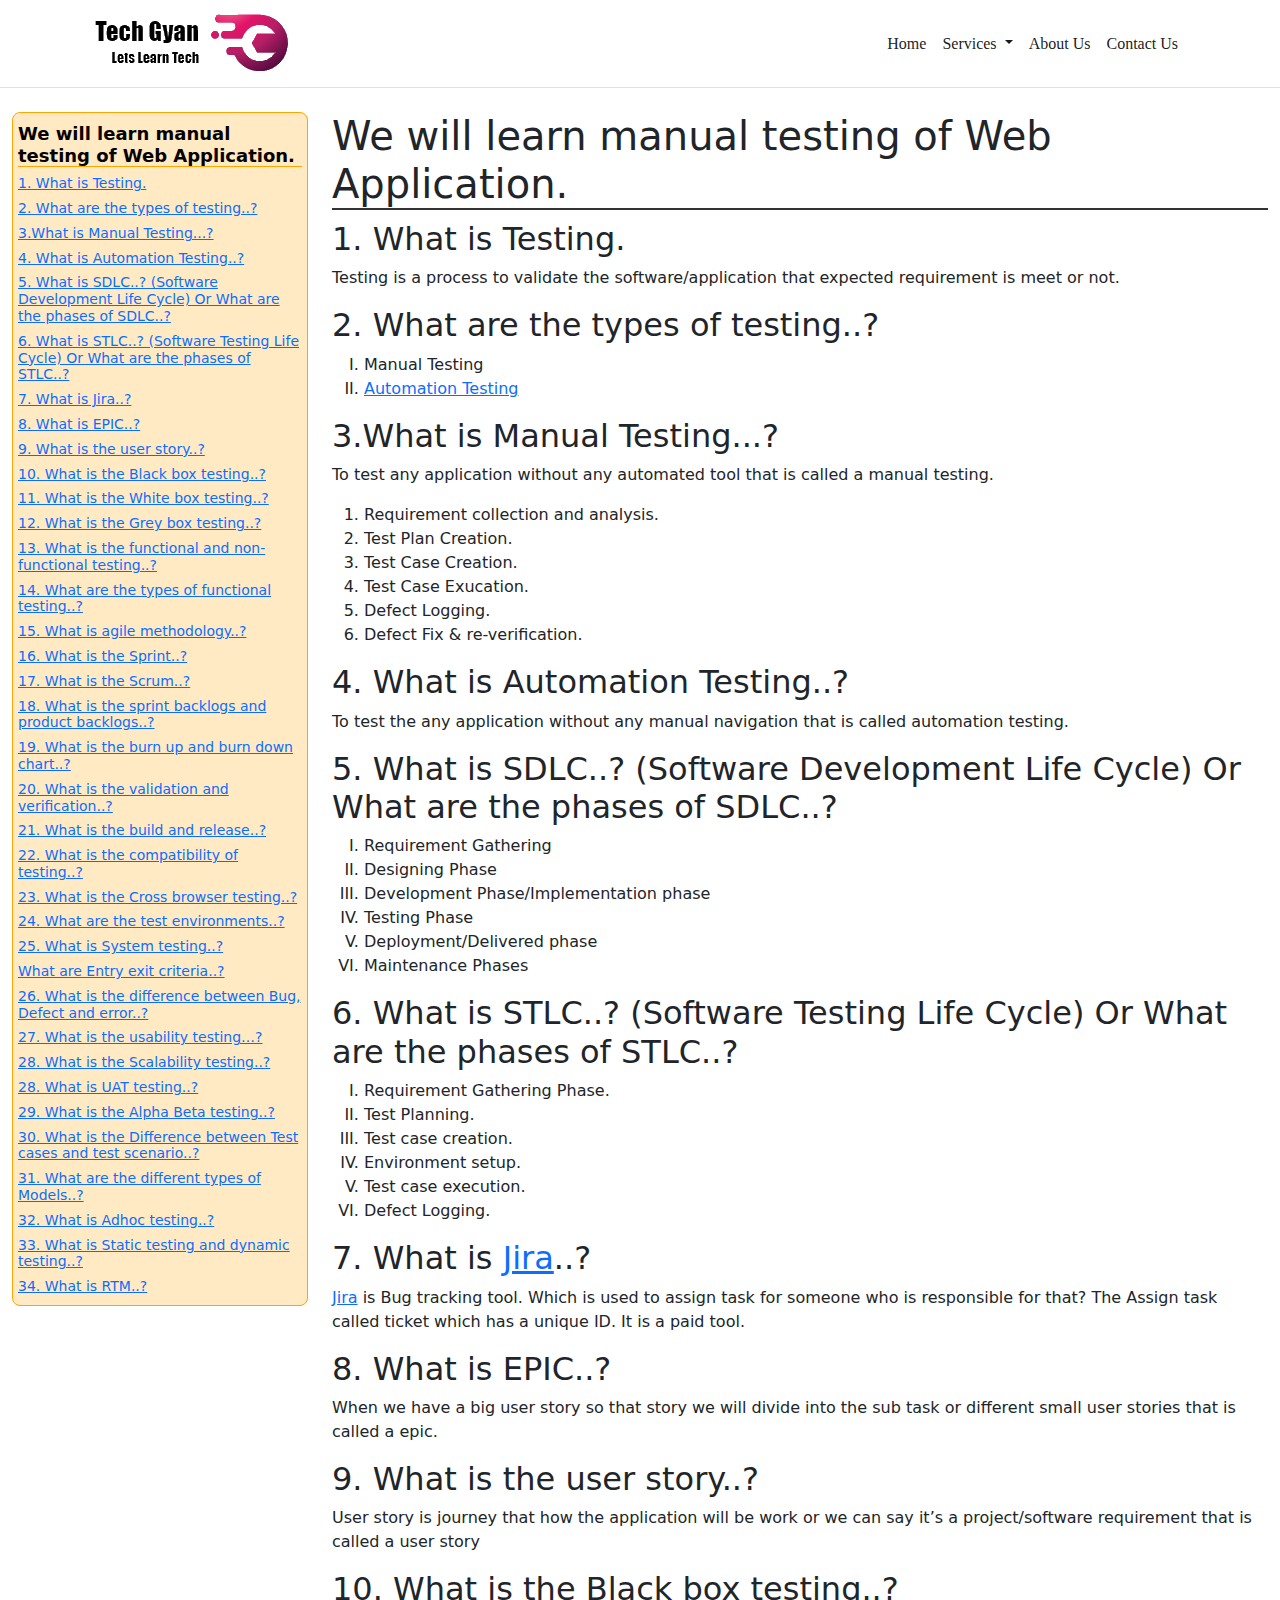
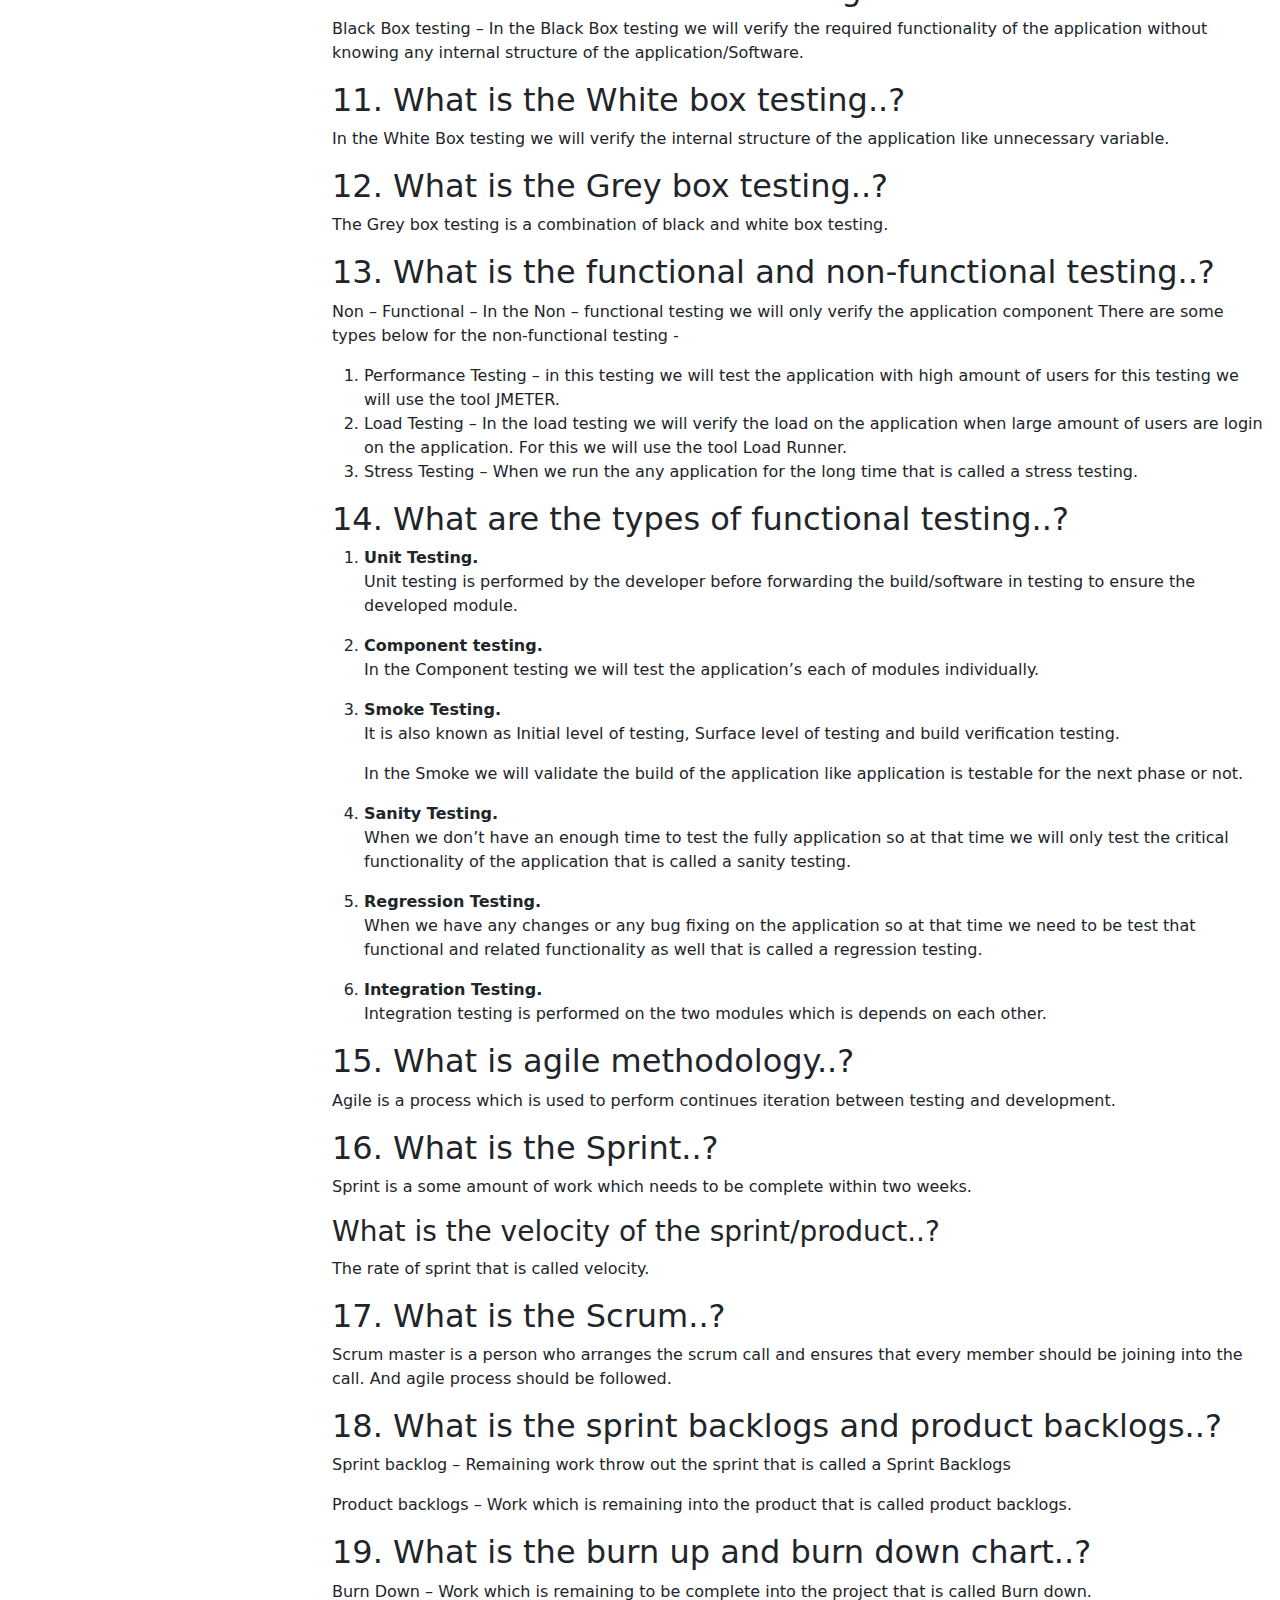
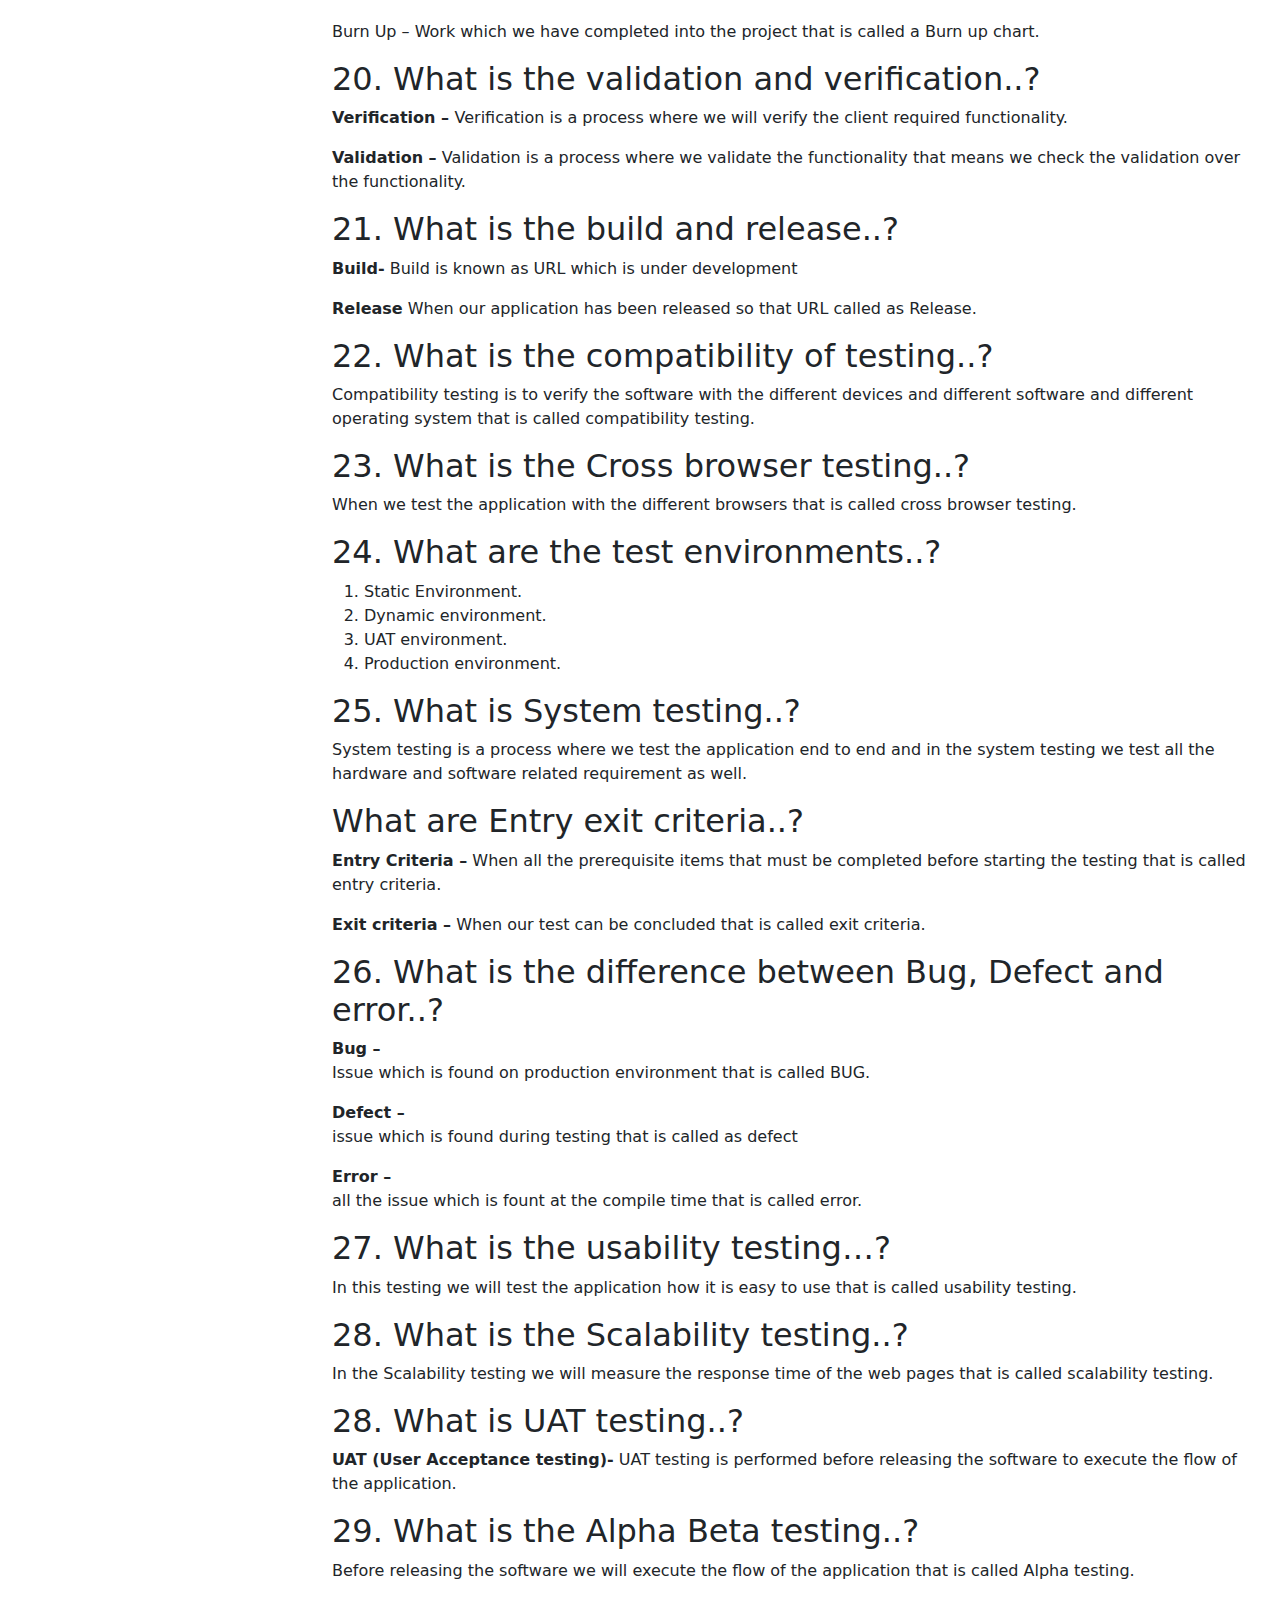
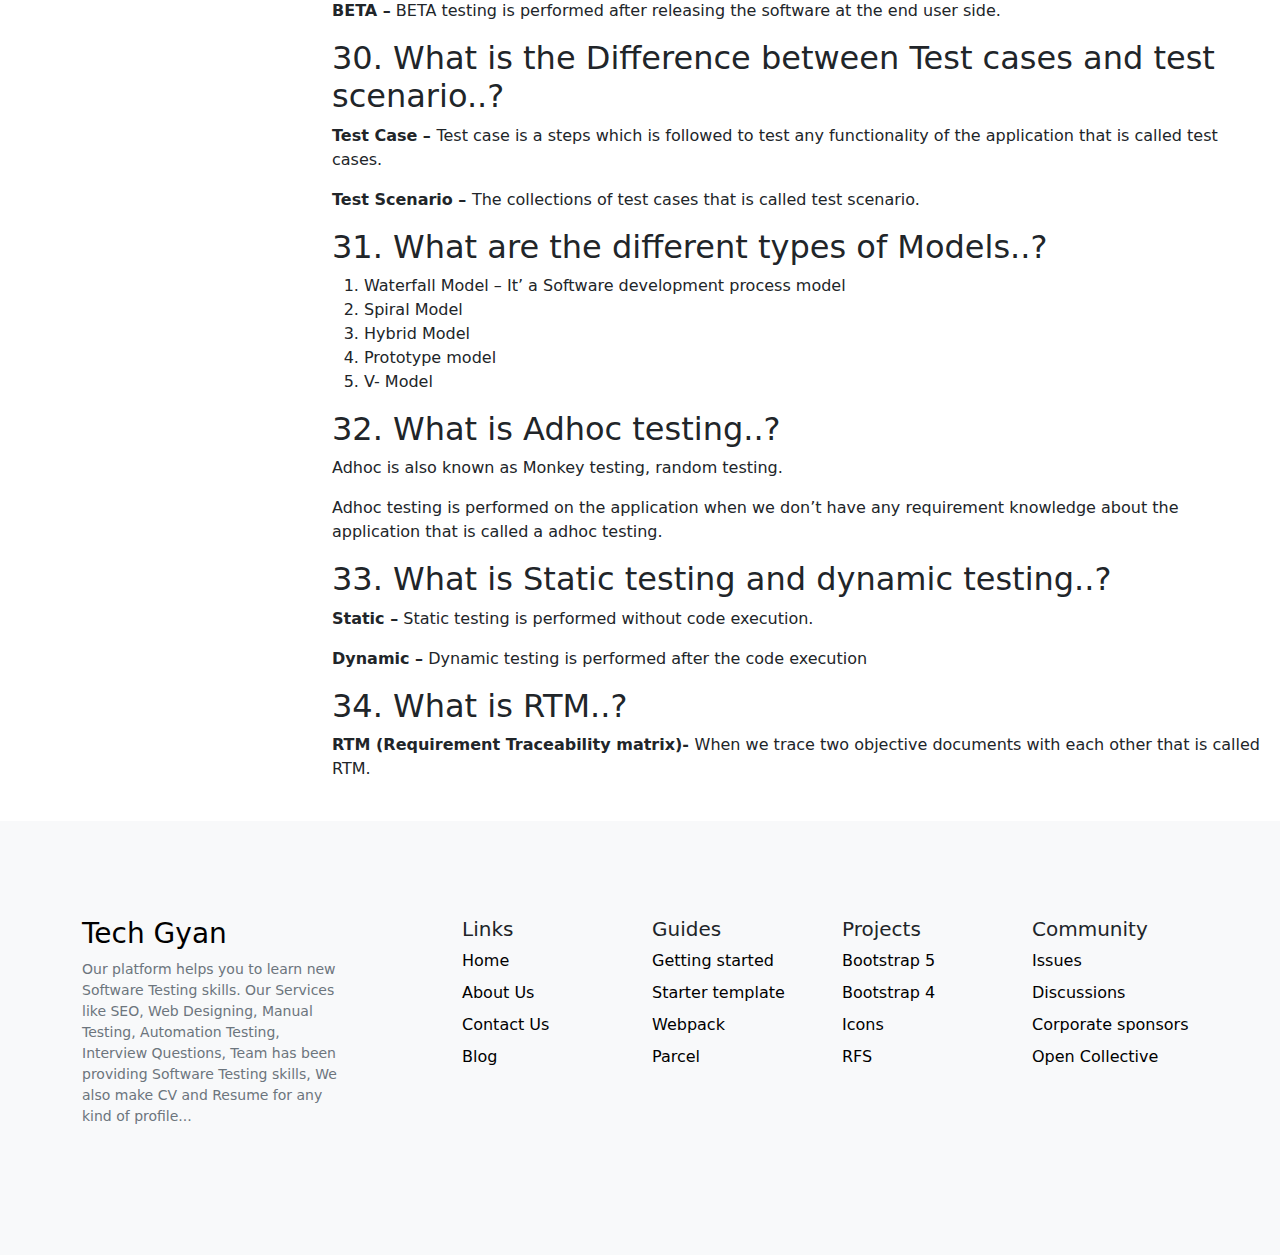
<file: manual-testing.html>
<!DOCTYPE html>
<html lang="en">

<head>
    <meta name="fb:page_url" content="https://www.facebook.com/techgyanwithtarun">
    <meta name="google-site-verification" content="LsujIqT-tfH1qD1nkPGNm-R2Q2ys2bcRkyHBi7nlI3A">
    <meta name="og:email" content="techgyanwithtarun@gmail.com">
    <meta name="og:phone_number" content="6396459743">
    <link rel="icon" href="assets/img/Tech Logo.jpg" sizes="32x32">
    <meta name="og:street-address" content="New Rajendra Nagar hapur 245101">
    <meta name="og:locality" content="Hapur">
    <meta name="og:region" content="U.P">
    <meta name="og:postal-code" content="245101">
    <meta name="og:country-name" content="india">
    <link rel="stylesheet" href="./assets/style/index.css">
    <link rel="stylesheet" href="https://cdnjs.cloudflare.com/ajax/libs/font-awesome/4.7.0/css/font-awesome.min.css">

    <meta name="robots" content="max-image-preview:large">

    <!-- This site is optimized with the Yoast SEO plugin -->
    <!-- Global site tag (gtag.js) - Google Analytics -->
    <script async="" src="https://www.googletagmanager.com/gtag/js?id=G-K04Q409TX1"></script>
    <script>
        window.dataLayer = window.dataLayer || [];

        function gtag() {
            dataLayer.push(arguments);
        }
        gtag('js', new Date());

        gtag('config', 'G-K04Q409TX1');
    </script>
    <meta name="robots" content="max-snippet:-1, max-image-preview:large, max-video-preview:-1">
    <link rel="canonical" href="https://techgyan.store/">
    <meta property="og:locale" content="en_US">
    <meta property="og:type" content="website">
    <meta property="og:title" content="Home — TechGyan - It is all about Software Testing">
    <meta property="og:description" content="Our platform helps you to learn new Software Testing skills. Our Services like SEO, Web Designing, Manual Testing, Automation Testing, Interview Questions,  Team has been providing Software Testing skills, We also make CV and Resume for any kind of profile...">
    <meta property="og:url" content="https://techgyan.store/">
    <meta property="og:site_name" content="TechGyan - Software Testing and Learning">
    <meta name="twitter:card" content="summary">
    <meta name="keywords" content="Tech Gyan, Techgayn">
    <meta name="description" content="Tech Gyan is a place where you can learn Software Testing, SEO Affilite MArketing. We are also Give you the Interview Question to inhance your interview skills ">
    <meta name=" subject " content="Software Testing ">
    <meta name="copyright " content="Tech Gyan ">
    <meta name="language " content="en ">
    <meta name="robots " content="index,follow ">
    <meta name="abstract " content="Tech Gyan the Learing Platforam ">
    <meta name="topic " content="Software Testing">
    <meta name="summary " content=" ">
    <meta name="Classification " content="Learing">
    <meta name="author " content="Tarun Sharma, techgyanwithtarun@gmail.com ">
    <meta name="designer " content="Tech Gayn ">
    <meta name="copyright " content=" Tech Gyan">
    <meta name="reply-to " content="techgyanwithtarun@gmail.com">
    <meta name="owner " content=" ">
    <meta name="url " content="http://techgyan.store/">
    <meta name=" identifier-URL " content="http://techgyan.store/ ">
    <meta name="directory " content="submission ">
    <meta name="category " content="Software Testing ">
    <meta name="coverage " content="Worldwide ">
    <meta name="distribution " content="Global ">
    <meta name="rating " content="General ">
    <meta name="revisit-after " content="1 days ">
    <meta http-equiv="Expires " content="0 ">
    <meta http-equiv="Pragma " content="no-cache ">
    <meta http-equiv="Cache-Control " content="no-cache ">
    <meta charset="UTF-8">
    <meta http-equiv="X-UA-Compatible" content="IE=edge">
    <meta name="viewport" content="width=device-width, initial-scale=1.0">
    <title>Tech Gyan || Manual Testing</title>
    <link rel="stylesheet" href="./assets/bootstrap/bootstrap.min.css">
    <link rel="stylesheet" href="./assets/style/index.css">
    <link rel="stylesheet" type="text/css" href="./assets/style/text.css">
</head>

<body>

    <header class="container-fluid bg-white border-bottom bg-light">
        <nav class="navbar navbar-expand-lg navbar-light container">
            <div class="container-fluid">
                <a class="navbar-brand" href="./index.html">
                    <img class="d-block img-fluid" src="./assets/img/loho.png" alt="Tech Gyan">
                </a>
                <button class="navbar-toggler" type="button" data-bs-toggle="collapse" data-bs-target="#navbarSupportedContent" aria-controls="navbarSupportedContent" aria-expanded="false" aria-label="Toggle navigation">
               <span class="navbar-toggler-icon"></span>
            </button>
                <div class="collapse navbar-collapse" id="navbarSupportedContent">
                    <ul class="navbar-nav ms-auto mb-2 mb-lg-0">
                        <li class="nav-item">
                            <a class="nav-link active text-dark" onclick="btn" aria-current="page" href="./index.html">Home</a>
                        </li>

                        <li class="nav-item  dropdown">
                            <a class="nav-link active dropdown-toggle" href="#" id="navbarDropdown" role="button" data-bs-toggle="dropdown" aria-expanded="false">
                        Services 
                     </a>
                            <ul class="dropdown-menu" aria-labelledby="navbarDropdown">
                                <li><a class="dropdown-item" href="#">Web Designning</a></li>
                                <li><a class="dropdown-item" href="#">Software Devlopment</a></li>
                                <li><a class="dropdown-item" href="#">SEO Marketing</a></li>
                                <li><a class="dropdown-item" href="#">Software Testing</a></li>
                                <li>
                                    <a class="dropdown-item" href="#">Business Solutions</a>
                                </li>

                            </ul>
                        </li>
                        <li class="nav-item ">
                            <a class="nav-link active" href="about.html">About Us</a>
                        </li>
                        <li class="nav-item">
                            <a class="nav-link active" href="contact.html ">Contact Us</a>
                        </li>
                    </ul>
                </div>
            </div>
        </nav>
    </header>

    <div class="container-fluid my-2 py-3">
        <div class="row">
            <div class="col-md-3">
                <div id="toc"></div>
            </div>
            <div class="col-md-9">
                <article id="content">
                    <!-- <p>Bootstrap is a versatile toolkit that includes HTML, CSS, and JavaScript tools for creating and developing web pages and applications. It is a free and open-source project that was built by (and for) Twitter and is hosted on GitHub.</p>
                    <p>While working at Twitter, Mark Otto and Jacob Thornton created and announced Bootstrap in August 2011. The goal of the project was to make interface creation and maintenance as simple and uniform as possible. Bootstrap was a way to
                        make several popular design patterns a standard in online design and development, not just a framework. The project was originally known as Twitter Blueprint, but it was eventually renamed Bootstrap and distributed as an open-source
                        project. The project is still being maintained by the same folks, with the help of a big community of Github contributors.</p> -->

                    <!-- <p>Bootstrap gained tremendous popularity after its open-source release in 2011, and for good reason. Bootstrap is popular among web designers and developers because it is versatile and simple to use. Its key advantages are that it is
                        responsive by design, that it supports a wide range of browsers, that it provides a consistent design by employing reusable components, and that it is simple to use and understand. It comes with built-in support for jQuery plugins
                        and a programmatic JavaScript API for rich extensibility via JavaScript. Any IDE or editor, as well as any server-side technology and language, can be utilized with Bootstrap.</p> -->

                    <h1> We will learn manual testing of Web Application.</h1>
                    <h2>1. What is Testing.</h2>
                    <p>Testing is a process to validate the software/application that expected requirement is meet or not.
                    </p>
                    <h2>2. What are the types of testing..?</h2>
                    <ol type="I">
                        <li>Manual Testing</li>
                        <li>
                            <a href="Automation Testing.html">Automation Testing</a>
                        </li>
                    </ol>
                    <h2>3.What is Manual Testing...?</h2>
                    <p>To test any application without any automated tool that is called a manual testing.
                        <ol>
                            <li>Requirement collection and analysis.</li>
                            <li>Test Plan Creation.</li>
                            <li>Test Case Creation.</li>
                            <li>Test Case Exucation.</li>
                            <li>Defect Logging.</li>
                            <li>Defect Fix & re-verification.</li>
                        </ol>

                    </p>

                    <h2>4. What is Automation Testing..?</h2>
                    <p>To test the any application without any manual navigation that is called automation testing.</p>
                    <h2>5. What is SDLC..? (Software Development Life Cycle) Or What are the phases of SDLC..?
                    </h2>
                    <ol type="I">
                        <li>Requirement Gathering</li>
                        <li>Designing Phase</li>
                        <li>Development Phase/Implementation phase</li>
                        <li>Testing Phase</li>
                        <li>Deployment/Delivered phase</li>
                        <li>Maintenance Phases</li>
                    </ol>
                    <h2>6. What is STLC..? (Software Testing Life Cycle) Or What are the phases of STLC..?
                    </h2>
                    <ol type="I">
                        <li>Requirement Gathering Phase.</li>
                        <li>Test Planning.</li>
                        <li>Test case creation.</li>
                        <li>Environment setup.</li>
                        <li>Test case execution.</li>
                        <li>Defect Logging.</li>
                    </ol>
                    <h2>7. What is
                        <a href="https://www.atlassian.com/software/jira">Jira</a>..?</h2>
                    <p>
                        <a href="https://www.atlassian.com/software/jira" target="Jira">Jira</a> is Bug tracking tool. Which is used to assign task for someone who is responsible for that? The Assign task called ticket which has a unique ID. It is a paid
                        tool.

                    </p>
                    <h2>8. What is EPIC..? </h2>
                    <p>When we have a big user story so that story we will divide into the sub task or different small user stories that is called a epic.</p>
                    <h2>9. What is the user story..? </h2>
                    <p> User story is journey that how the application will be work or we can say it’s a project/software requirement that is called a user story</p>
                    <h2>10. What is the Black box testing..? </h2>
                    <p> Black Box testing – In the Black Box testing we will verify the required functionality of the application without knowing any internal structure of the application/Software.</p>
                    <h2>11. What is the White box testing..? </h2>
                    <p> In the White Box testing we will verify the internal structure of the application like unnecessary variable.</p>
                    <h2> 12. What is the Grey box testing..?
                    </h2>
                    <p> The Grey box testing is a combination of black and white box testing.</p>
                    <h2>13. What is the functional and non-functional testing..?</h2>
                    <p>Non – Functional – In the Non – functional testing we will only verify the application component There are some types below for the non-functional testing -
                        <ol>
                            <li> Performance Testing – in this testing we will test the application with high amount of users for this testing we will use the tool JMETER.</li>
                            <li>Load Testing – In the load testing we will verify the load on the application when large amount of users are login on the application. For this we will use the tool Load Runner.</li>
                            <li>Stress Testing – When we run the any application for the long time that is called a stress testing.</li>
                        </ol>
                    </p>
                    <h2>14. What are the types of functional testing..? </h2>
                    <ol>
                        <li><b>Unit Testing.</b>
                            <p>Unit testing is performed by the developer before forwarding the build/software in testing to ensure the developed module.
                            </p>
                        </li>
                        <li><b>Component testing.</b>
                            <p>In the Component testing we will test the application’s each of modules individually. </p>
                        </li>
                        <li><b>Smoke Testing.</b>
                            <p>It is also known as Initial level of testing, Surface level of testing and build verification testing.
                                <div>
                                    <p>In the Smoke we will validate the build of the application like application is testable for the next phase or not.</p>
                                </div>
                            </p>

                        </li>
                        <li><b>Sanity Testing.</b>
                            <p>When we don’t have an enough time to test the fully application so at that time we will only test the critical functionality of the application that is called a sanity testing.</p>
                        </li>
                        <li><b> Regression Testing.</b>
                            <p>When we have any changes or any bug fixing on the application so at that time we need to be test that functional and related functionality as well that is called a regression testing.</p>
                        </li>
                        <li><b>Integration Testing.</b>
                            <p>Integration testing is performed on the two modules which is depends on each other.</p>
                        </li>
                    </ol>
                    <h2>15. What is agile methodology..? </h2>
                    <p>Agile is a process which is used to perform continues iteration between testing and development.</p>
                    <h2>16. What is the Sprint..?</h2>
                    <p> Sprint is a some amount of work which needs to be complete within two weeks.
                        <h3>What is the velocity of the sprint/product..?</h3>
                        <div>
                            <p>The rate of sprint that is called velocity.</p>
                        </div>
                    </p>
                    <h2>17. What is the Scrum..?</h2>
                    <p>Scrum master is a person who arranges the scrum call and ensures that every member should be joining into the call. And agile process should be followed.</p>
                    <h2>18. What is the sprint backlogs and product backlogs..?</h2>
                    <p>Sprint backlog – Remaining work throw out the sprint that is called a Sprint Backlogs
                        <div>
                            <p>Product backlogs – Work which is remaining into the product that is called product backlogs.</p>
                        </div>
                    </p>
                    <h2>19. What is the burn up and burn down chart..?</h2>
                    <p>Burn Down – Work which is remaining to be complete into the project that is called Burn down.
                        <div>
                            <p>Burn Up – Work which we have completed into the project that is called a Burn up chart.</p>
                        </div>
                    </p>
                    <h2>20. What is the validation and verification..? </h2>
                    <p> <b>Verification – </b>Verification is a process where we will verify the client required functionality.
                        <div>
                            <p><b>Validation –</b> Validation is a process where we validate the functionality that means we check the validation over the functionality.</p>
                        </div>
                    </p>

                    <h2>21. What is the build and release..?</h2>
                    <p><b>Build-</b> Build is known as URL which is under development</p>
                    <div>
                        <p><b>Release</b> When our application has been released so that URL called as Release.</p>
                    </div>
                    <h2>22. What is the compatibility of testing..? </h2>
                    <p>Compatibility testing is to verify the software with the different devices and different software and different operating system that is called compatibility testing.</p>
                    <h2>23. What is the Cross browser testing..?</h2>
                    <p>When we test the application with the different browsers that is called cross browser testing.</p>
                    <h2>24. What are the test environments..? </h2>
                    <ol>
                        <li>Static Environment.</li>
                        <li>Dynamic environment.</li>
                        <li>UAT environment.</li>
                        <li>Production environment. </li>
                    </ol>
                    <h2>25. What is System testing..? </h2>
                    <p>System testing is a process where we test the application end to end and in the system testing we test all the hardware and software related requirement as well.</p>
                    <h2>What are Entry exit criteria..?</h2>
                    <p><b>Entry Criteria –</b> When all the prerequisite items that must be completed before starting the testing that is called entry criteria.
                        <div>
                            <p><b>Exit criteria –</b> When our test can be concluded that is called exit criteria.</p>
                        </div>
                    </p>
                    <h2>26. What is the difference between Bug, Defect and error..? </h2>
                    <b>Bug –</b>
                    <p> Issue which is found on production environment that is called BUG.
                        <div><b>Defect –</b>
                            <p> issue which is found during testing that is called as defect</p>
                            <b>Error –</b>
                            <p> all the issue which is fount at the compile time that is called error.</p>
                        </div>
                    </p>
                    <h2>27. What is the usability testing…?</h2>
                    <p>In this testing we will test the application how it is easy to use that is called usability testing.</p>
                    <h2>28. What is the Scalability testing..? </h2>
                    <p>In the Scalability testing we will measure the response time of the web pages that is called scalability testing.</p>
                    <h2>28. What is UAT testing..?</h2>
                    <p><b>UAT (User Acceptance testing)-</b> UAT testing is performed before releasing the software to execute the flow of the application.
                    </p>
                    <h2>29. What is the Alpha Beta testing..? </h2>
                    <p>Before releasing the software we will execute the flow of the application that is called Alpha testing.
                        <div>
                            <p><b>BETA –</b> BETA testing is performed after releasing the software at the end user side.</p>
                        </div>
                    </p>
                    <h2>30. What is the Difference between Test cases and test scenario..?</h2>
                    <p><b>Test Case – </b>Test case is a steps which is followed to test any functionality of the application that is called test cases.
                        <div>
                            <p><b>Test Scenario – </b>The collections of test cases that is called test scenario.</p>
                        </div>
                    </p>

                    <h2>31. What are the different types of Models..? </h2>
                    <ol>
                        <li> Waterfall Model – It’ a Software development process model </li>
                        <li>Spiral Model</li>
                        <li>Hybrid Model</li>
                        <li>Prototype model</li>
                        <li>V- Model</li>
                    </ol>
                    <h2>32. What is Adhoc testing..? </h2>
                    <p>Adhoc is also known as Monkey testing, random testing.
                        <div>
                            <p>Adhoc testing is performed on the application when we don’t have any requirement knowledge about the application that is called a adhoc testing.</p>
                        </div>
                    </p>
                    <h2>33. What is Static testing and dynamic testing..?</h2>
                    <p><b>Static –</b> Static testing is performed without code execution.
                        <div>
                            <p><b>Dynamic –</b> Dynamic testing is performed after the code execution</p>
                        </div>
                    </p>
                    <h2>34. What is RTM..?</h2>
                    <p><b>RTM (Requirement Traceability matrix)- </b> When we trace two objective documents with each other that is called RTM.
                    </p>

                </article>
            </div>
        </div>
    </div>





    <footer class="container-fluid py-5 bg-light footer ">
        <div class="container py-5 ">
            <div class="row ">
                <div class="col-lg-3 mb-3 ">
                    <a class="mb-2 h3 d-block link-dark text-decoration-none " href="/ ">Tech Gyan</a>
                    <p class="small text-muted ">Our platform helps you to learn new Software Testing skills. Our Services like SEO, Web Designing, Manual Testing, Automation Testing, Interview Questions, Team has been providing Software Testing skills, We also make CV and Resume
                        for any kind of profile...</p>
                </div>
                <div class="col-6 col-lg-2 offset-lg-1 mb-3 ">
                    <h5>Links</h5>
                    <ul class="list-unstyled ">
                        <li class="mb-2 "><a href="index.html ">Home</a></li>
                        <li class="mb-2 "><a href="about.html ">About Us</a></li>
                        <li class="mb-2 "><a href="contact.html ">Contact Us</a></li>
                        <li class="mb-2 "><a href="post.html ">Blog</a></li>
                    </ul>
                </div>
                <div class="col-6 col-lg-2 mb-3 ">
                    <h5>Guides</h5>
                    <ul class="list-unstyled ">
                        <li class="mb-2 "><a href="/docs/5.0/getting-started/ ">Getting started</a></li>
                        <li class="mb-2 "><a href="/docs/5.0/examples/starter-template/ ">Starter template</a></li>
                        <li class="mb-2 "><a href="/docs/5.0/getting-started/webpack/ ">Webpack</a></li>
                        <li class="mb-2 "><a href="/docs/5.0/getting-started/parcel/ ">Parcel</a></li>
                    </ul>
                </div>
                <div class="col-6 col-lg-2 mb-3 ">
                    <h5>Projects</h5>
                    <ul class="list-unstyled ">
                        <li class="mb-2 "><a href="https://github.com/twbs/bootstrap ">Bootstrap 5</a></li>
                        <li class="mb-2 "><a href="https://github.com/twbs/bootstrap/tree/v4-dev ">Bootstrap 4</a></li>
                        <li class="mb-2 "><a href="https://github.com/twbs/icons ">Icons</a></li>
                        <li class="mb-2 "><a href="https://github.com/twbs/rfs ">RFS</a></li>
                    </ul>
                </div>
                <div class="col-6 col-lg-2 mb-3 ">
                    <h5>Community</h5>
                    <ul class="list-unstyled ">
                        <li class="mb-2 "><a href="https://github.com/twbs/bootstrap/issues ">Issues</a></li>
                        <li class="mb-2 "><a href="https://github.com/twbs/bootstrap/discussions ">Discussions</a></li>
                        <li class="mb-2 "><a href="https://github.com/sponsors/twbs ">Corporate sponsors</a></li>
                        <li class="mb-2 "><a href="https://opencollective.com/bootstrap ">Open Collective</a></li>
                    </ul>
                </div>
            </div>
        </div>
    </footer>

    <script src="./assets/bootstrap/bootstrap.bundle.min.js "></script>
    <script src="./assets/js/table-of-content.js "></script>
</body>

</html>
</file>
<file: assets/style/index.css>
.slider-container {
                    width: 100%;
                    height: 350px;
                }
                
                .carousel-indicators,
                .carousel-control-btns {
                    z-index: 3;
                }
                
                .carousel-caption {
                    width: 75% !important;
                    height: 100% !important;
                    margin: auto !important;
                    position: absolute;
                    top: 0;
                    left: 0;
                    z-index: 2;
                    right: 0;
                    bottom: 0;
                    padding: 10px !important;
                    color: #fff;
                    text-align: left !important;
                }
                
                @media screen and (min-width:992px) {
                    .carousel-caption h5 {
                        font-size: 2.5em;
                    }
                    .carousel-caption p {
                        font-size: 1.3em;
                    }
                }
                
                .slide-bg {
                    width: 100%;
                    height: 350px;
                    background-position: 50% 50%;
                    background-size: cover;
                }
                
                .slide-bg::after {
                    content: "";
                    position: absolute;
                    z-index: 1;
                    top: 0;
                    right: 0;
                    bottom: 0;
                    left: 0;
                    opacity: .8;
                    background: #20A4E6;
                    background-image: -webkit-linear-gradient(left, #20A4E6, #17E6C3);
                    background-image: linear-gradient(to right, #20A4E6, #17E6C3);
                }
                
                .slide-bg-1 {
                    background-image: url("https://raw.githubusercontent.com/hiiamrohitsingh/tech-gyan/main/assets/img/slide-bg-1.jpg");
                }
                
                .slide-bg-2 {
                    background-image: url("https://raw.githubusercontent.com/hiiamrohitsingh/tech-gyan/main/assets/img/slide-bg-2.jpeg");
                }
                
                .slide-bg-3 {
                    background-image: url("https://raw.githubusercontent.com/hiiamrohitsingh/tech-gyan/main/assets/img/slide-bg-3.jpg");
                }
                
                .post-container .card .card-title a {
                    color: black;
                    text-decoration: none;
                }
                
                .post-container .card .card-title a:hover {
                    color: blue;
                    text-decoration: underline;
                }
                
                .footer a {
                    color: black;
                    text-decoration: none;
                }
                
                .footer a:hover {
                    color: blue;
                    text-decoration: underline;
                }
                
                .social-media-links-container {
                    position: fixed;
                    top: 30%;
                    left: 0;
                    z-index: 5000000000000000000;
                    width: 50px;
                    height: auto;
                }
                
                .social-media-links-container a {
                    display: block;
                    font-size: 30px;
                    width: 50px;
                    height: 50px;
                    padding-top: 10px;
                    text-align: center;
                    text-decoration: none;
                }
                
                .social-media-links-container .fa:hover {
                    opacity: 0.7;
                }
                
                .social-media-links-container .fa-facebook {
                    background: #3B5998;
                    color: white;
                }
                
                .social-media-links-container .fa-youtube {
                    background: #bb0000;
                    color: white;
                }
                
                .social-media-links-container .fa-google {
                    background-color: #ff5700;
                    color: white;
                }
                
                .social-media-links-container .fa-instagram {
                    background-color: #e95950;
                    color: white;
                }
                
                #toc {
                    padding: 10px 5px;
                    border-radius: 8px;
                    background-color: rgb(255, 234, 195);
                    border: 1px solid orange;
                }
                
                #toc h1 {
                    font-size: 18px;
                    font-weight: bolder;
                    color: rgb(5, 0, 0);
                    border-bottom: 1px solid orange;
                }
                
                #toc h2 {
                    font-size: 14px;
                }
                
                #toc h2:last-child {
                    margin-bottom: 0;
                }
                
                #content h1 {
                    margin-bottom: 10px;
                    border-bottom: 2px solid #333;
                }
                
                .un-sticky {
                    transition-property: padding;
                    transition-timing-function: 0.4s;
                    transition-duration: 0.4s;
                }
                
                .sticky {
                    position: sticky;
                    top: 0;
                    z-index: 1000;
                    padding-top: 5px !important;
                    padding-bottom: 5px !important;
                    transition-property: padding;
                    transition-timing-function: 0.4s;
                    transition-duration: 0.4s;
                }
</file>
<file: assets/style/text.css>
.nav-item a:hover {
    color: darkblue;
    background: skyblue;
}

.nav-item a {
    font-family: "Times New Roman", Times, serif;
}

.navbarDropdown li {
    text-emphasis-color: black;
}

.nav-link:active {
    background: red;
    text-decoration: none;
}
</file>
